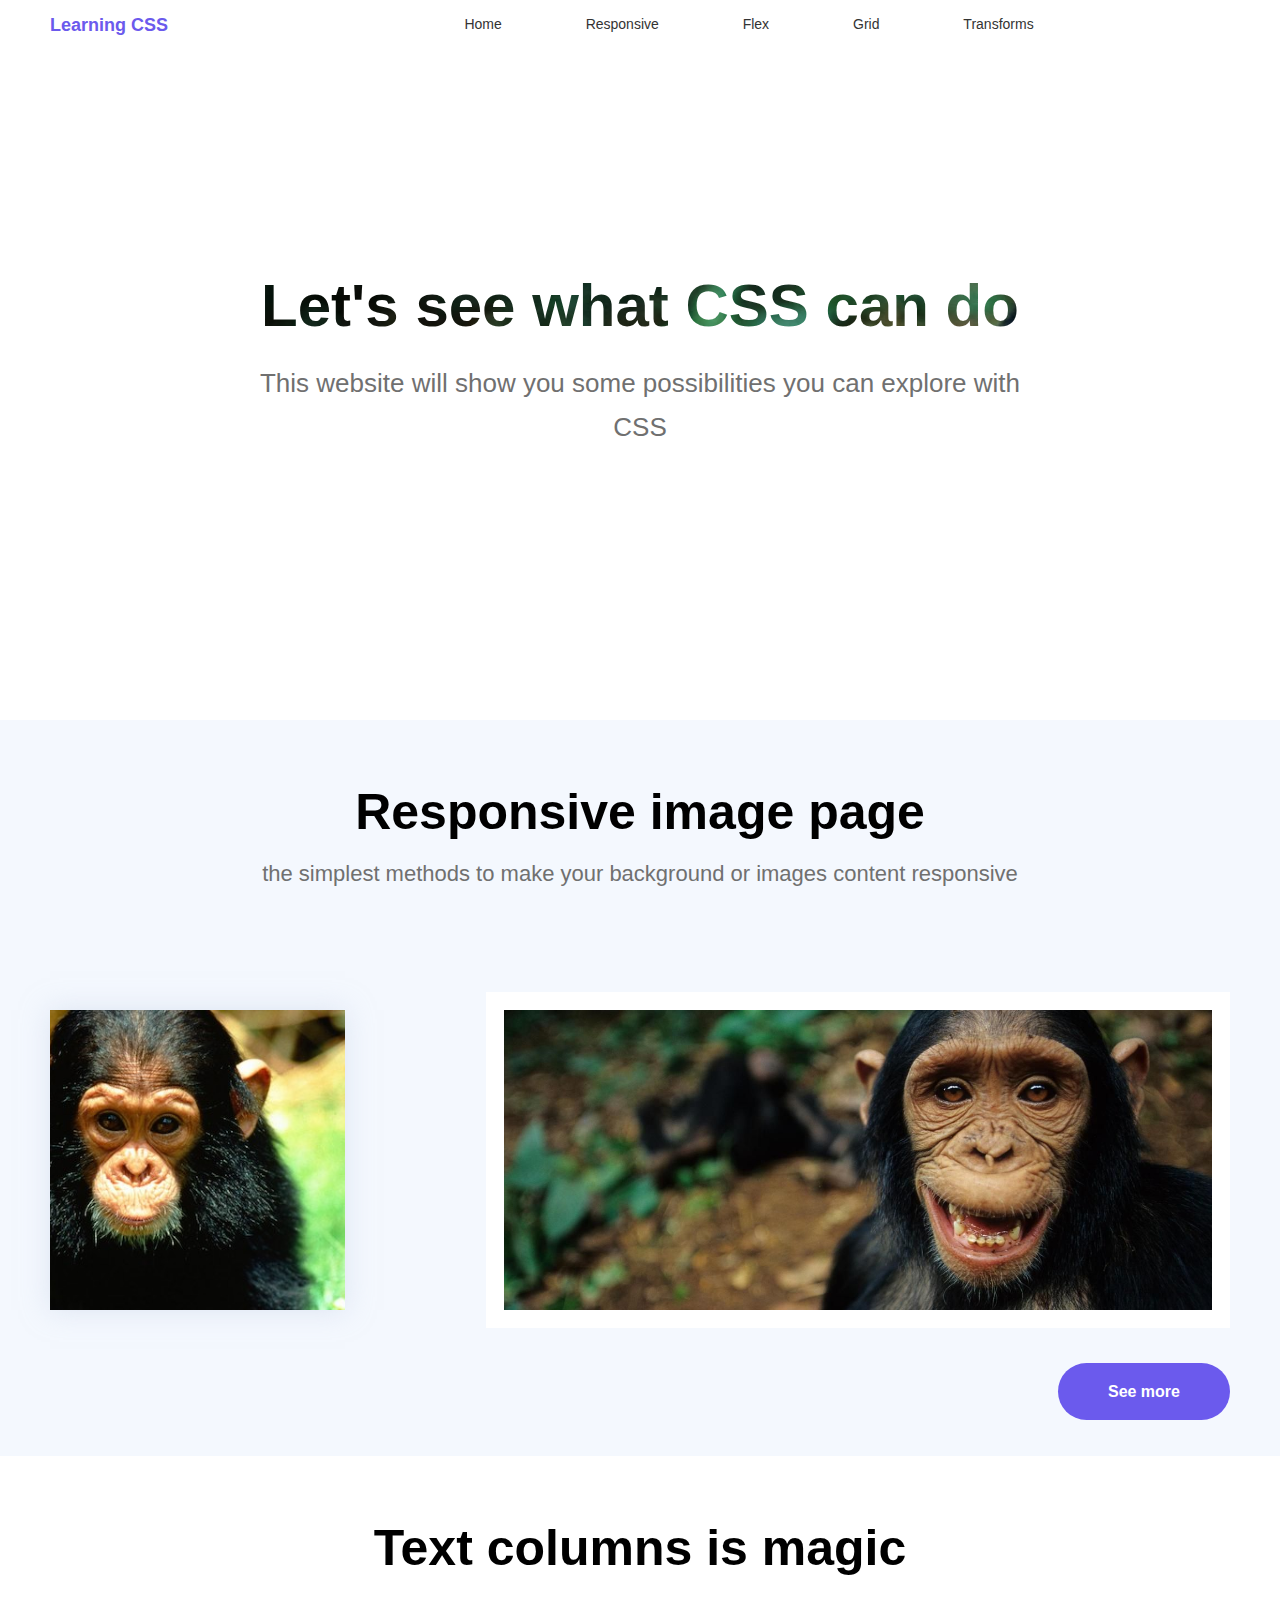
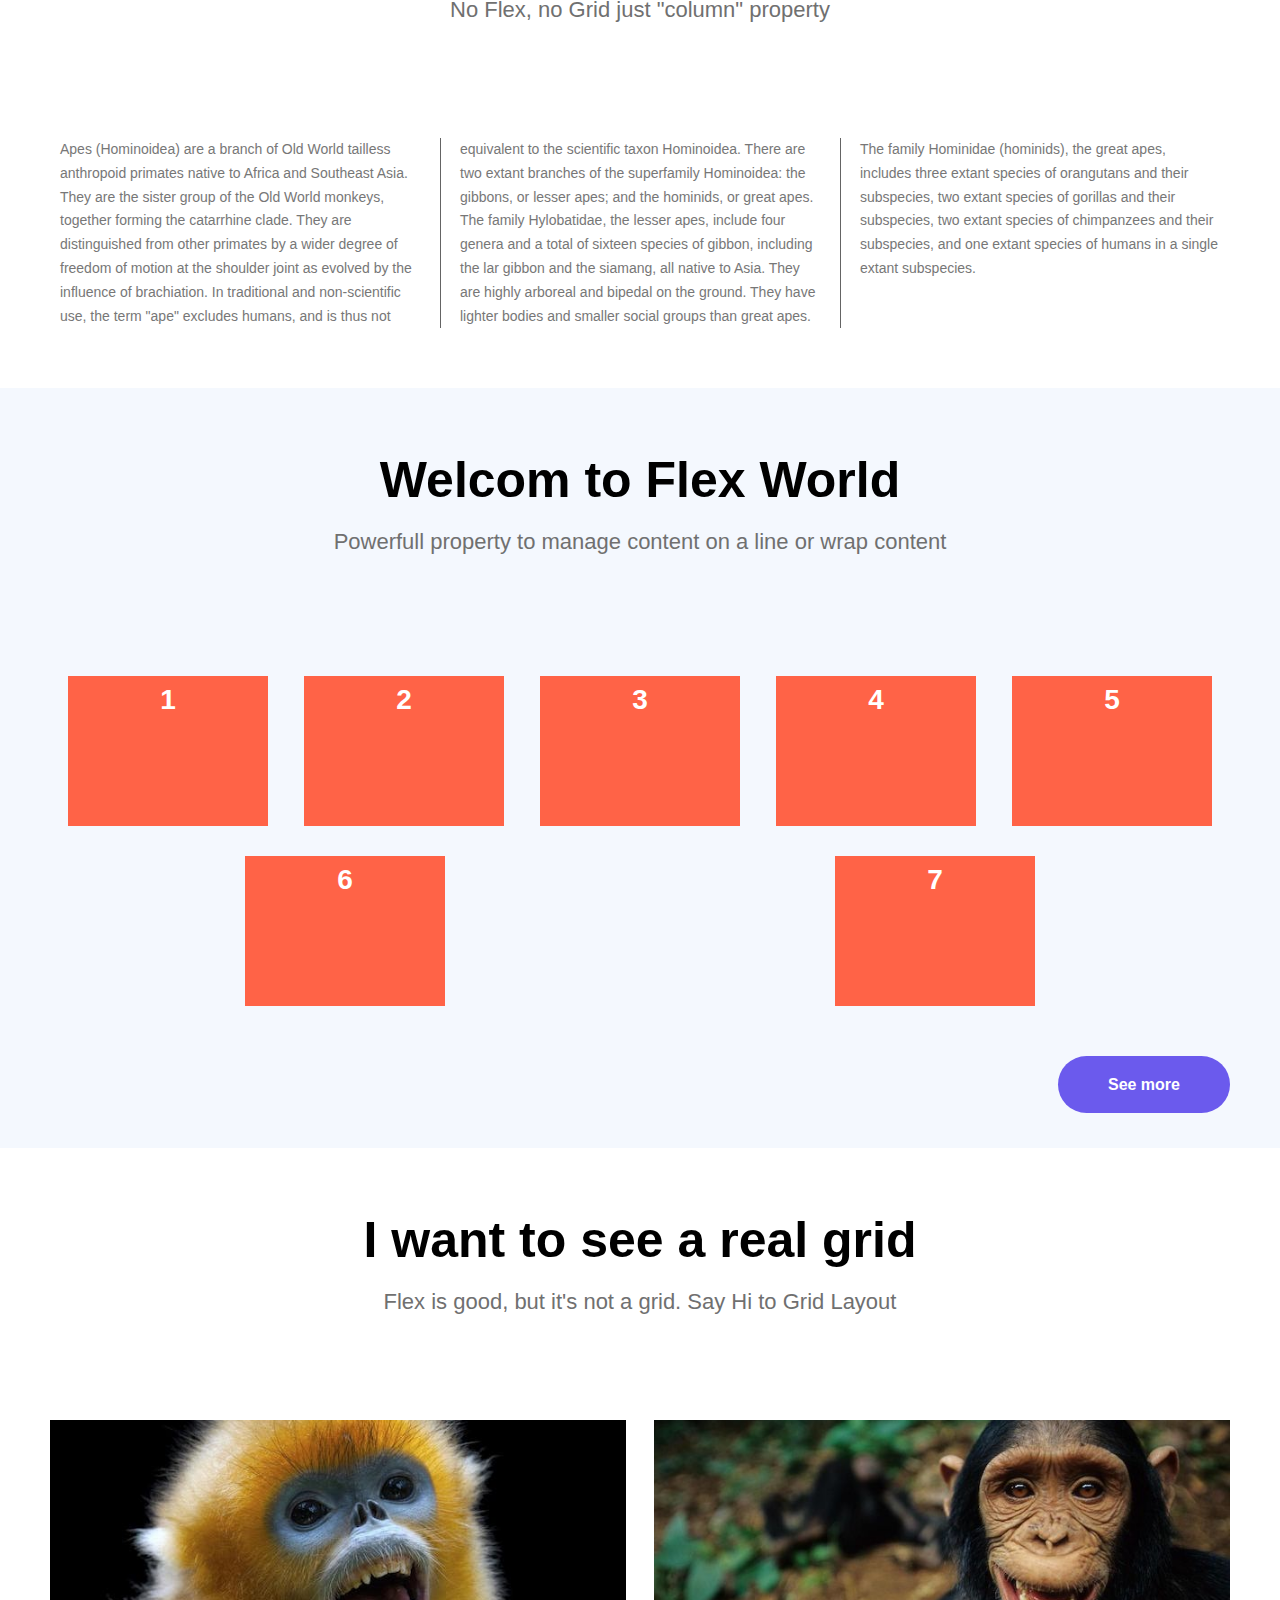
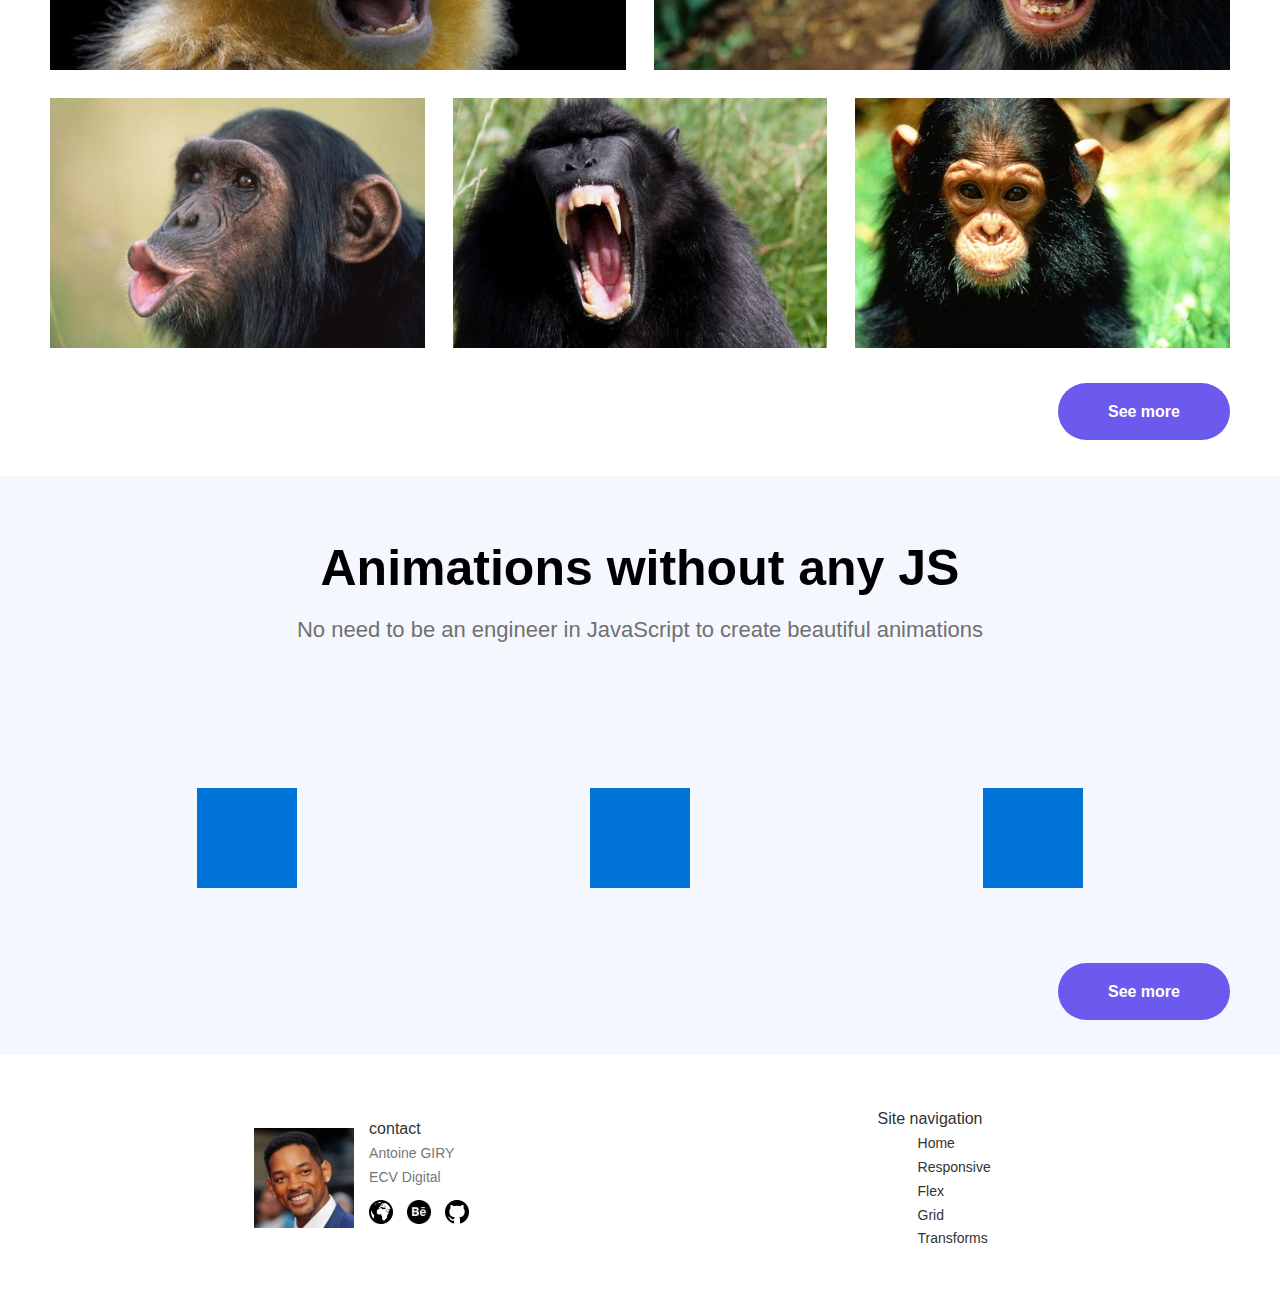
<file: index.html>
<!DOCTYPE html>
<html lang="en" dir="ltr">

<head>
  <link rel="stylesheet" href="css/base/reset.css">
  <link rel="stylesheet" href="css/base/other.css">
  <link rel="stylesheet" href="css/base/animations.css">
  <link rel="stylesheet" href="css/base/font.css">

  <link rel="stylesheet" href="css/components/button.css">

  <link rel="stylesheet" href="css/layout/layout.css">
  

  <link rel="stylesheet" href="css/base/scaffolding.css">

  <link rel="stylesheet" href="css/pages/home.css">

  <meta name="viewport" content="width=device-width, initial-scale=1">
  <meta charset="utf-8">
  <title>Learning CSS</title>
</head>

<body>
  <header>
    <nav>
      <div class="main__logo">
        <a href="index.html" title="home">Learning CSS</a>
      </div>

      <ul class="main__nav--linkstyle">
        <li><a href="index.html" title="Home">Home</a></li>
        <li><a href="pages/responsive.html" title="Responsive">Responsive</a></li>
        <li><a href="pages/flex.html" title="Flexbox">Flex</a></li>
        <li><a href="pages/grid.html" title="Grid Layout">Grid</a></li>
        <li><a href="pages/transforms.html" title="CSS Transforms">Transforms</a></li>
      </ul>
    </nav>
    <div class="main__header">
      <div class="main__title clip-background">
        <h1> Let's see what CSS can do </h1>
      </div>
      <div class="main__subtitle">
        <p>This website will show you some possibilities you can explore with CSS</p>
      </div>
    </div>
  </header>


  <!--01  Responsive  -->
  <section class="section section--blue">
    <div class="section__head">
      <div class="section__title">
        <h1> Responsive image page </h1>
      </div>

      <div class="section__subtitle">
        <p>the simplest methods to make your background or images content responsive</p>
      </div>
    </div>

    <div class="section__content">
      <div class="block__image--content">
        <img class="objectfit--cover" src="img/md/05-monkey-md.jpg" alt="image de singe">
      </div>

      <div class="block__image--bg background--center">

      </div>
    </div>
    <div class="section__footer">
      <a class="button--see-more" href="pages/responsive.html" title="Responsive images">See more</a>
    </div>
  </section>

  <!-- 02  3 colonnes de txt  -->
  <section class="section section-column-text">
    <div class="section__head">
      <div class="section__title">
        <h1 class="section__title"> Text columns is magic </h1>
      </div>
      <div class="section__subtitle">
        <p>No Flex, no Grid just "column" property</p>
      </div>
    </div>
    <div class="block__text--3cols">
      <p>Apes (Hominoidea) are a branch of Old World tailless anthropoid primates native to Africa and Southeast Asia. They are the sister group of the Old World monkeys, together forming the catarrhine clade. They are distinguished from other primates by a wider degree of freedom of motion at the shoulder joint as evolved by the influence of brachiation. In traditional and non-scientific use, the term "ape" excludes humans, and is thus not equivalent to the scientific taxon Hominoidea. There are two extant branches of the superfamily Hominoidea: the gibbons, or lesser apes; and the hominids, or great apes.

        The family Hylobatidae, the lesser apes, include four genera and a total of sixteen species of gibbon, including the lar gibbon and the siamang, all native to Asia. They are highly arboreal and bipedal on the ground. They have lighter bodies and smaller social groups than great apes.
        The family Hominidae (hominids), the great apes, includes three extant species of orangutans and their subspecies, two extant species of gorillas and their subspecies, two extant species of chimpanzees and their subspecies, and one extant species of humans in a single extant subspecies.
        </p>
    </div>
  </section>

  <!-- 03 Demo flexbox -->
  <section class="section section--blue">
    <div class="section__head">
      <div class="section__title">
        <h1> Welcom to Flex World </h1>
      </div>
      <div class="section__subtitle">
        <p>Powerfull property to manage content on a line or wrap content</p>
      </div>
    </div>
    <div class="container--flex">
      <div class="square">
        <p>1</p>
      </div>
      <div class="square">
        <p>2</p>
      </div>
      <div class="square">
        <p>3</p>
      </div>
      <div class="square">
        <p>4</p>
      </div>
      <div class="square">
        <p>5</p>
      </div>
      <div class="square">
        <p>6</p>
      </div>
      <div class="square">
        <p>7</p>
      </div>
    </div>
    <div class="section__footer">
      <a class="button--see-more" href="pages/flex.html" title="Flexbox">See more</a>
    </div>
  </section>



  <!-- 04     5 bloc de singes en Grid avec image et titre  -->
  <section class="section">
    <div class="section__head">
      <div class="section__title">
        <h1> I want to see a real grid </h1>
      </div>
      <div class="section__subtitle">
        <p>Flex is good, but it's not a grid. Say Hi to Grid Layout</p>
      </div>
    </div>
    <div class="grid-col-6">
      <div class="block__grid--gorilla card--first-row">
        <img class="objectfit--cover" src="css/images/md/01-monkey-md.jpg" alt="image de gorille">
      </div>
      <div class="block__grid--gorilla card--first-row">
        <img class="objectfit--cover" src="css/images/md/02-monkey-md.jpg" alt="image de gorille">
      </div>
      <div class="block__grid--gorilla card--last-row">
        <img class="objectfit--cover" src="css/images/md/03-monkey-md.jpg" alt="image de gorille">
      </div>
      <div class="block__grid--gorilla card--last-row">
        <img class="objectfit--cover" src="css/images/md/04-monkey-md.jpg" alt="image de gorille">
      </div>
      <div class="block__grid--gorilla card--last-row">
        <img class="objectfit--cover" src="css/images/md/05-monkey-md.jpg" alt="image de gorille">
      </div>
    </div>
    <div class="section__footer">
      <a class="button--see-more" href="pages/grid.html" title="Grid Layout">See more</a>
    </div>
  </section>


  <!-- 05 Exemple de CSS Transforms -->
  <section class="section section--blue">
    <div class="section__head">
      <div class="section__title">
        <h1> Animations without any JS </h1>
      </div>
      <div class="section__subtitle">
        <p>No need to be an engineer in JavaScript to create beautiful animations</p>
      </div>
    </div>
    <div class="square--transform container--flex">
      <div class="element square--animate">
      </div>
      <div class="element square--animate">
      </div>
      <div class="element square--animate">
      </div>
    </div>
    <div class="section__footer">
      <a class="button--see-more button--animation--swing" href="pages/transforms.html" title="css transforms">See more</a>
    </div>
  </section>


  <footer class="block__footer">
    <div class="block__footer__author">
      <div class="author__picture">
        <img class="objectfit--cover" src="img/pp.jpg" alt="photo de l'auteur">
      </div>
      <div class="autho__info">
        <h3> contact </h3>
        <p>Antoine GIRY </p>
        <p>ECV Digital</p>
        <div class="social">
          <a href="https://www.antoinegiry.fr"><img alt="Website" src="img/icn/icn-web.png"></a>
          <a href="https://www.behance.net/antoinegiry"><img alt="Behance" src="img/icn/icn-behance.png"></a>
          <a href="https://www.github.com/AntoineGiry"><img alt="Github" src="img/icn/icn-git.png"></a>
        </div>
    </div>

    </div>
    <div class="block__footer__nav">
      <h3>Site navigation</h3>
      <ul>
        <li><a href="index.html" title="Home">Home</a></li>
        <li><a href="pages/responsive.html" title="Responsive">Responsive</a></li>
        <li><a href="pages/flex.html" title="Flexbox">Flex</a></li>
        <li><a href="pages/grid.html" title="Grid Layout">Grid</a></li>
        <li><a href="pages/transforms.html" title="CSS Transforms">Transforms</a></li>
      </ul>
    </div>

  </footer>
</body>

</html>
</file>
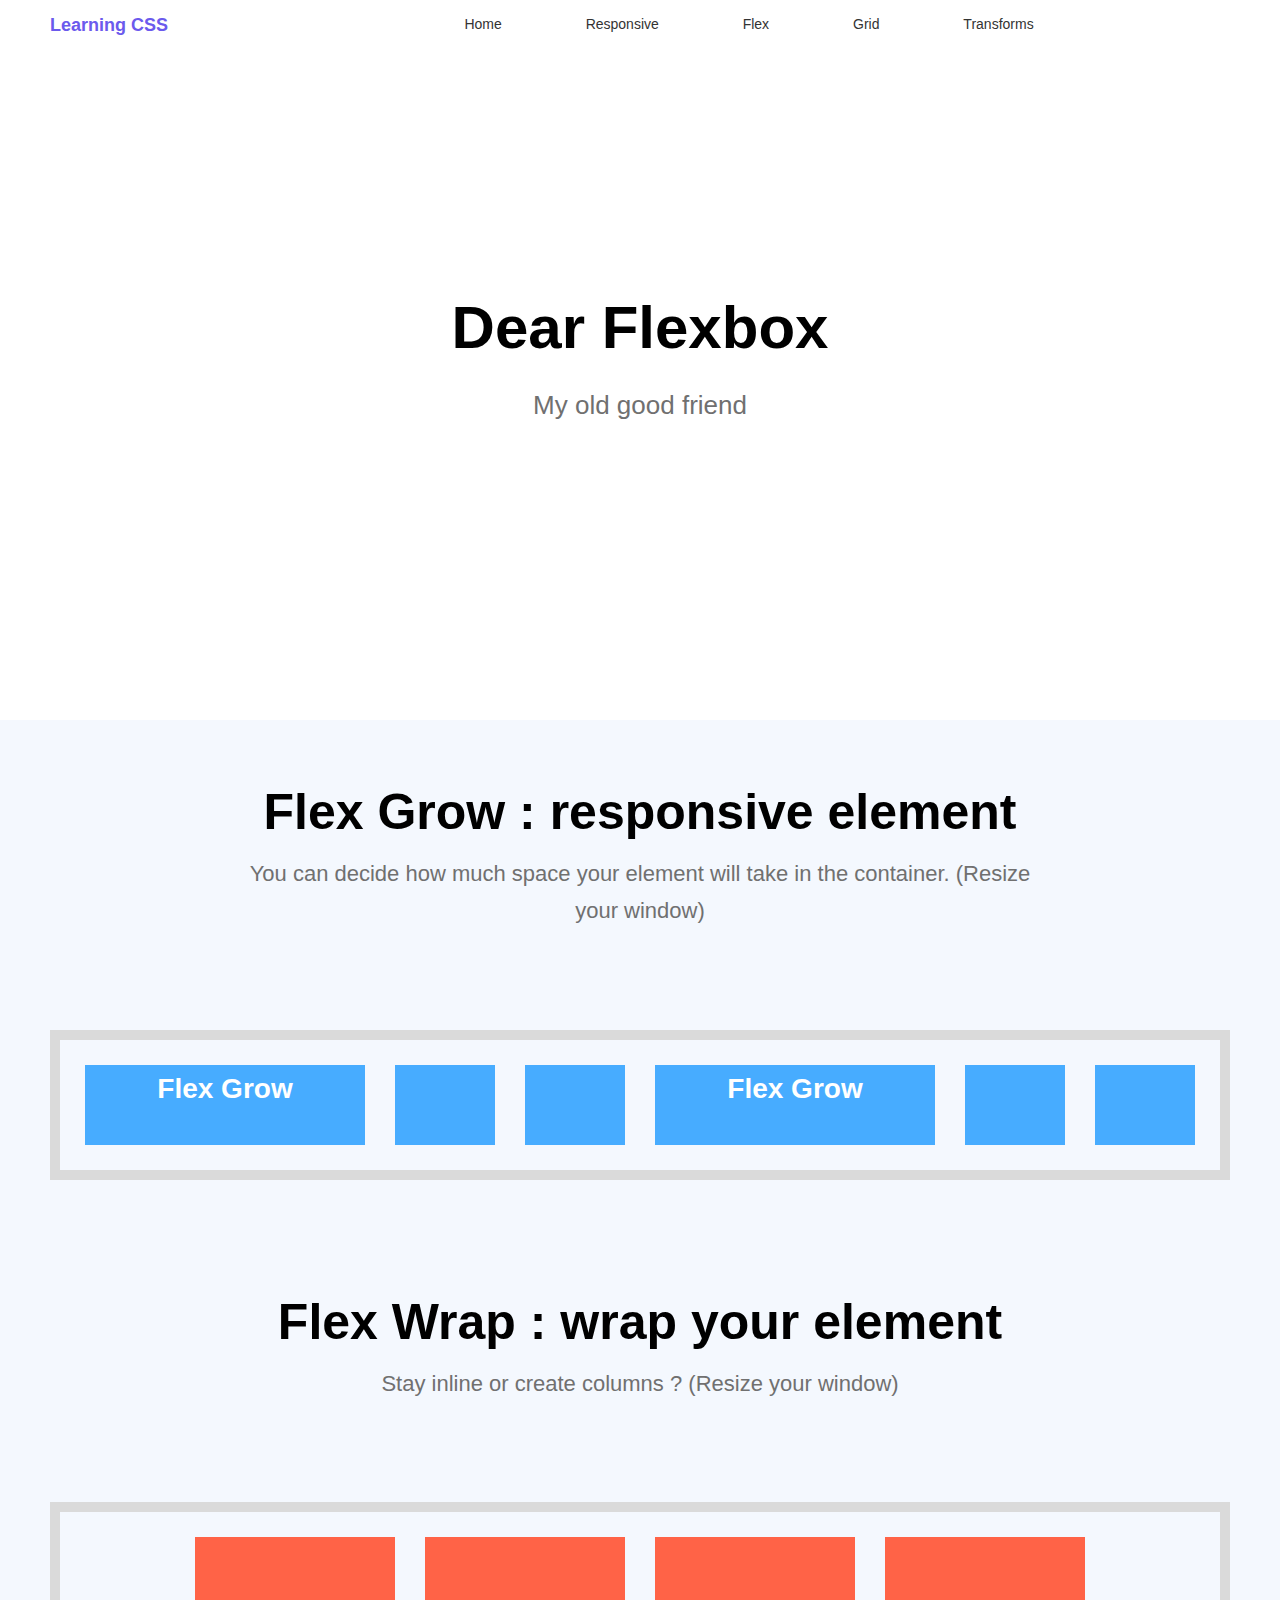
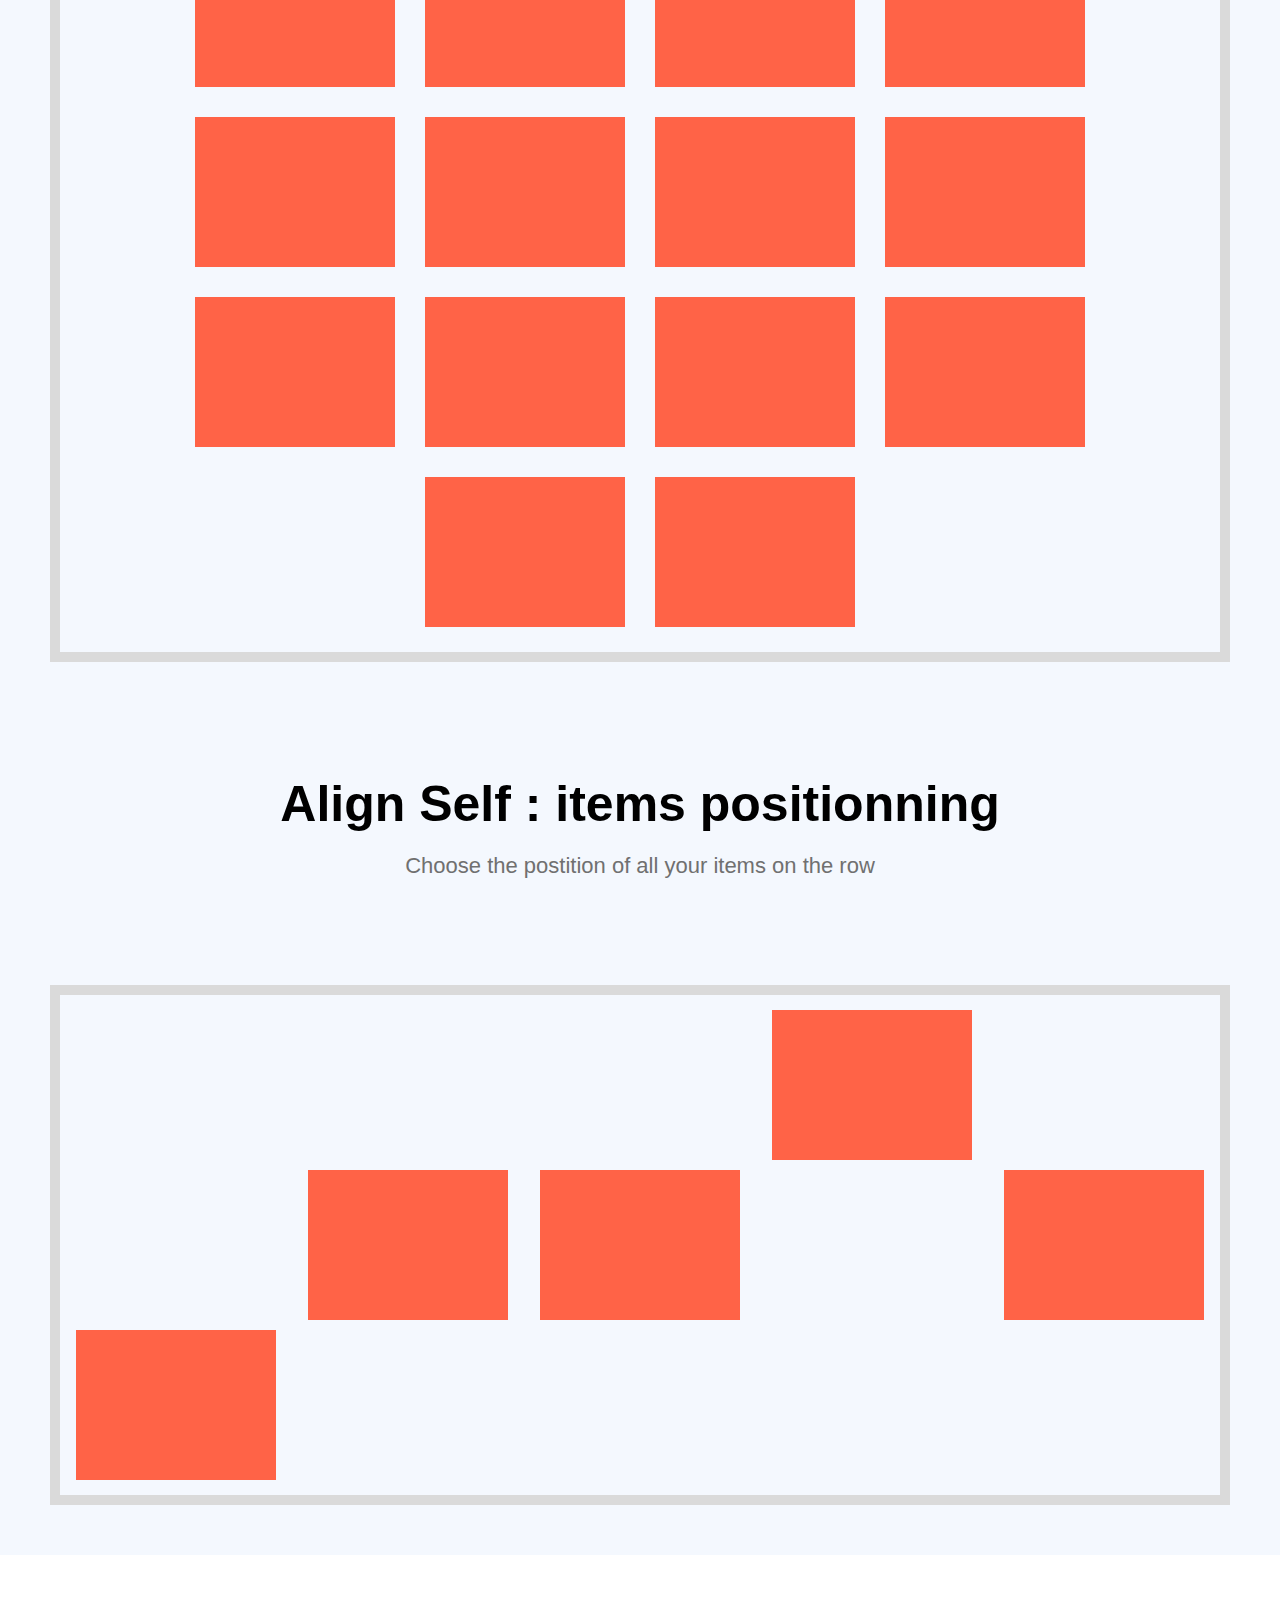
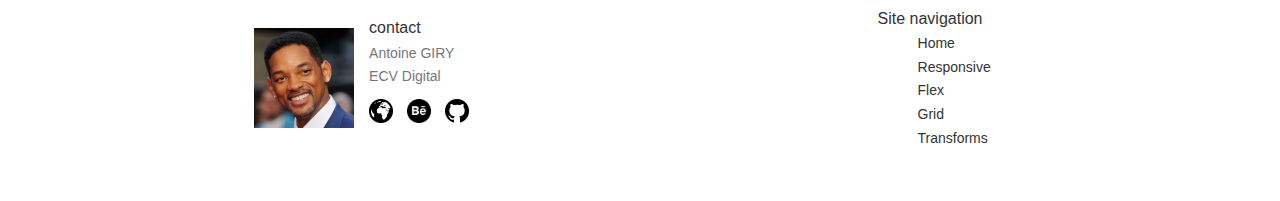
<file: pages/flex.html>
<!DOCTYPE html>
<html lang="en">

<head>
    <link rel="stylesheet" href="../css/base/reset.css">
    <link rel="stylesheet" href="../css/base/other.css">
    <link rel="stylesheet" href="../css/base/font.css">
    <link rel="stylesheet" href="../css/base/animations.css">

    <link rel="stylesheet" href="../css/layout/layout.css">

    <link rel="stylesheet" href="../css/base/scaffolding.css">

    <link rel="stylesheet" href="../css/pages/flex.css">

    <meta name="viewport" content="width=device-width, initial-scale=1">
    <meta charset="utf-8">
    <title>Learning CSS</title>
</head>

<body>
    <header>
        <nav>
            <div class="main__logo">
                <a href="../index.html" title="home">Learning CSS</a>
            </div>

            <ul class="main__nav--linkstyle">
                <li><a href="../index.html" title="Home">Home</a></li>
                <li><a href="responsive.html" title="Responsive">Responsive</a></li>
                <li><a href="flex.html" title="Flexbox">Flex</a></li>
                <li><a href="grid.html" title="Grid Layout">Grid</a></li>
                <li><a href="transforms.html" title="CSS Transforms">Transforms</a></li>
            </ul>
        </nav>
        <div class="main__header">
            <div class="main__title  title--animate">
                <h1> Dear Flexbox </h1>
            </div>
            <div class="main__subtitle">
                <p> My old good friend</p>
            </div>
        </div>
    </header>

    <section class="section section--blue">
        <div class="section__head">
            <div class="section__title">
                <h1> Flex Grow : responsive element </h1>
            </div>
            <div class="section__subtitle">
                <p>You can decide how much space your element will take in the container. (Resize your window) </p>
            </div>
        </div>
        <div class="container flex--left">
            <div class="square--small square--grow">
                <p>Flex Grow</p>
            </div>
            <div class="square--small"></div>
            <div class="square--small"></div>
            <div class="square--small square--grow"> 
                <p>Flex Grow</p>
            </div>
            <div class="square--small"></div>
            <div class="square--small"></div>
        </div>
    </section> 
    <section class="section section--blue">
        <div class="section__head">
            <div class="section__title">
                <h1> Flex Wrap :  wrap your element </h1>
            </div>
            <div class="section__subtitle">
                <p> Stay inline or create columns ? (Resize your window) </p>
            </div>
        </div>
        <div class="container flex--wrap">
            <div class="square"></div>
            <div class="square"></div>
            <div class="square"></div>
            <div class="square"></div>
            <div class="square"></div>
            <div class="square"></div>
            <div class="square"></div>
            <div class="square"></div>
            <div class="square"></div>
            <div class="square"></div>
            <div class="square"></div>
            <div class="square"></div>
            <div class="square"></div>
            <div class="square"></div>
        </div>
    </section> 

    <section class="section section--blue">
        <div class="section__head">
            <div class="section__title">
                <h1> Align Self : items positionning  </h1>
            </div>
            <div class="section__subtitle">
                <p> Choose the postition of all your items on the row</p>
            </div>
        </div>
        <div class="container container--flex height--custom">
            <div class="square square--align-bottom"></div>
            <div class="square"></div>
            <div class="square"></div>
            <div class="square square--align-top"></div>
            <div class="square"></div>
        </div>
    </section> 

    <footer class="block__footer">
        <div class="block__footer__author">
          <div class="author__picture">
            <img class="objectfit--cover" src="../img/pp.jpg" alt="photo de l'auteur">
          </div>
          <div class="autho__info">
            <h3> contact </h3>
            <p>Antoine GIRY </p>
            <p>ECV Digital</p>
            <div class="social">
              <a href="https://www.antoinegiry.fr"><img alt="Website" src="../img/icn/icn-web.png"></a>
              <a href="https://www.behance.net/antoinegiry"><img alt="Behance" src="../img/icn/icn-behance.png"></a>
              <a href="https://www.github.com/AntoineGiry"><img alt="Github" src="../img/icn/icn-git.png"></a>
            </div>
        </div>
    
        </div>
        <div class="block__footer__nav">
          <h3>Site navigation</h3>
          <ul>
            <li><a href="index.html" title="Home">Home</a></li>
            <li><a href="pages/responsive.html" title="Responsive">Responsive</a></li>
            <li><a href="pages/flex.html" title="Flexbox">Flex</a></li>
            <li><a href="pages/grid.html" title="Grid Layout">Grid</a></li>
            <li><a href="pages/transforms.html" title="CSS Transforms">Transforms</a></li>
          </ul>
        </div>
    </footer>
</body>

</html>
</file>
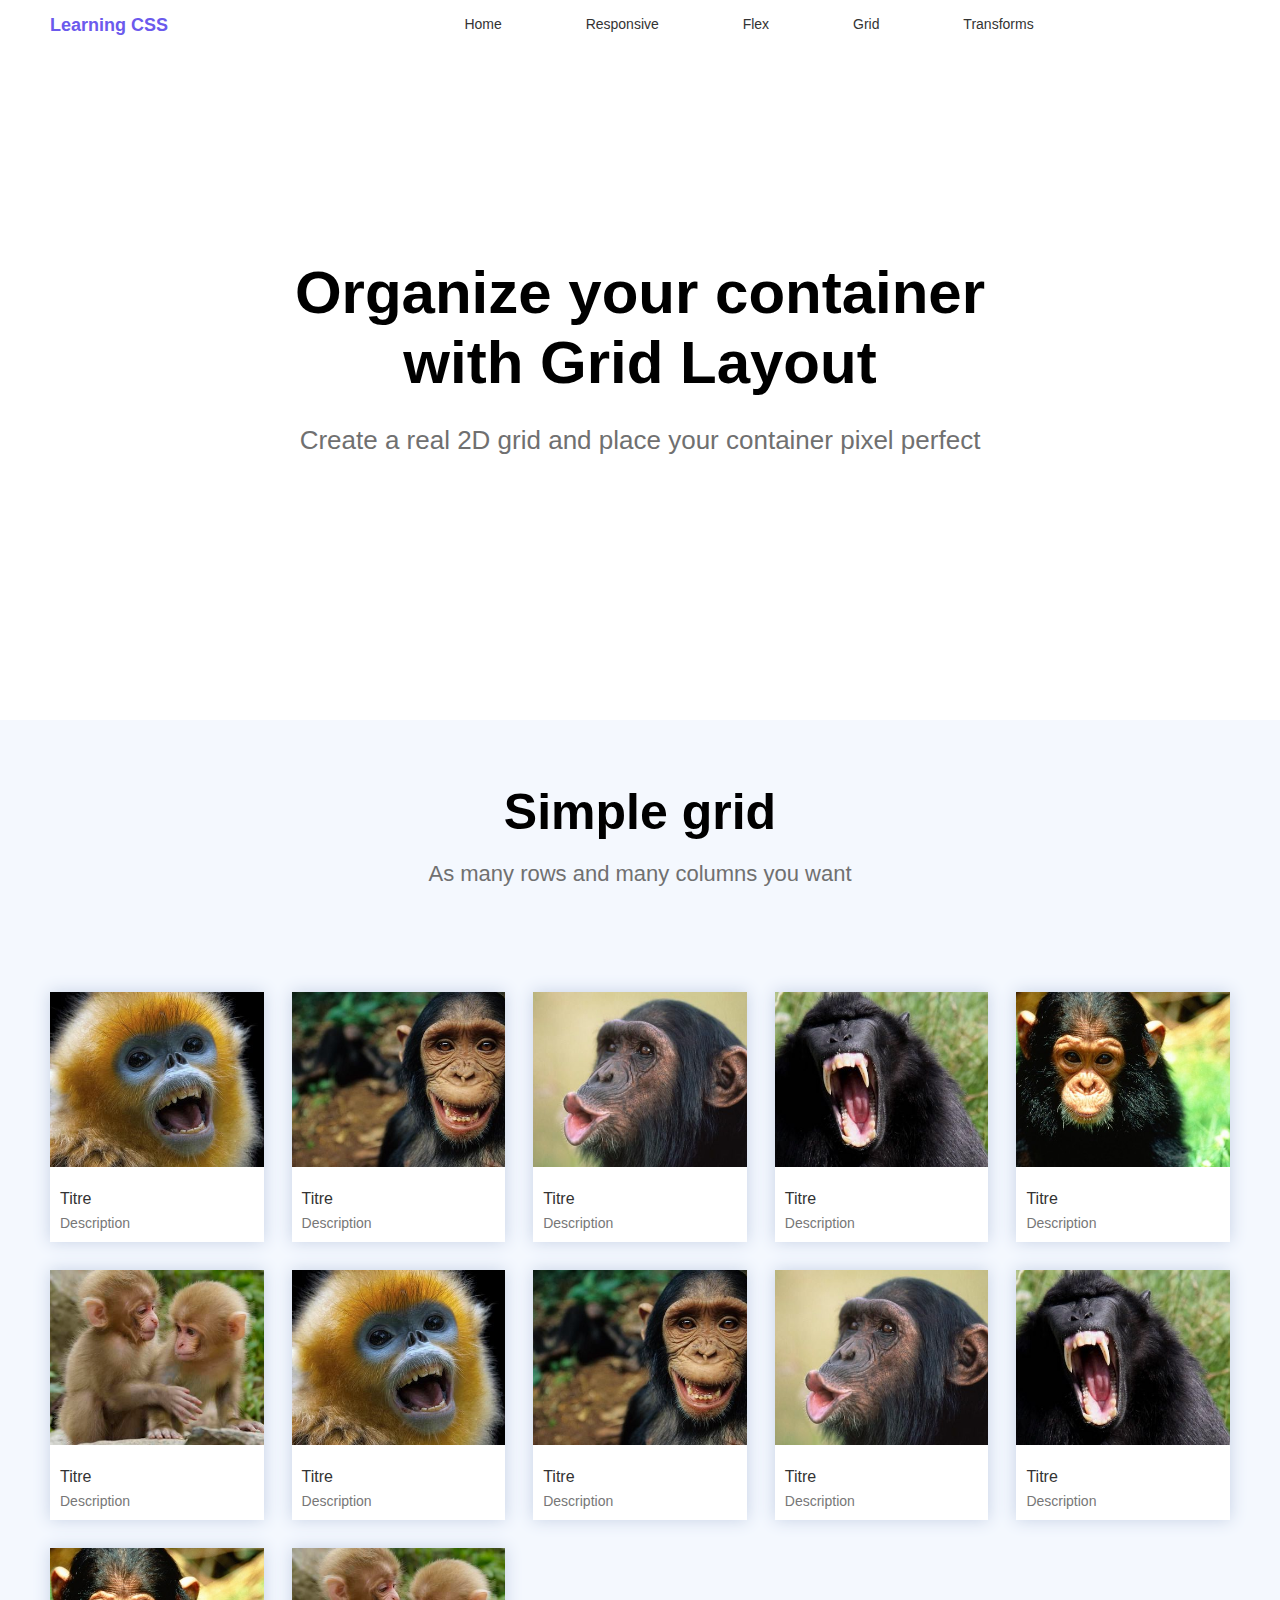
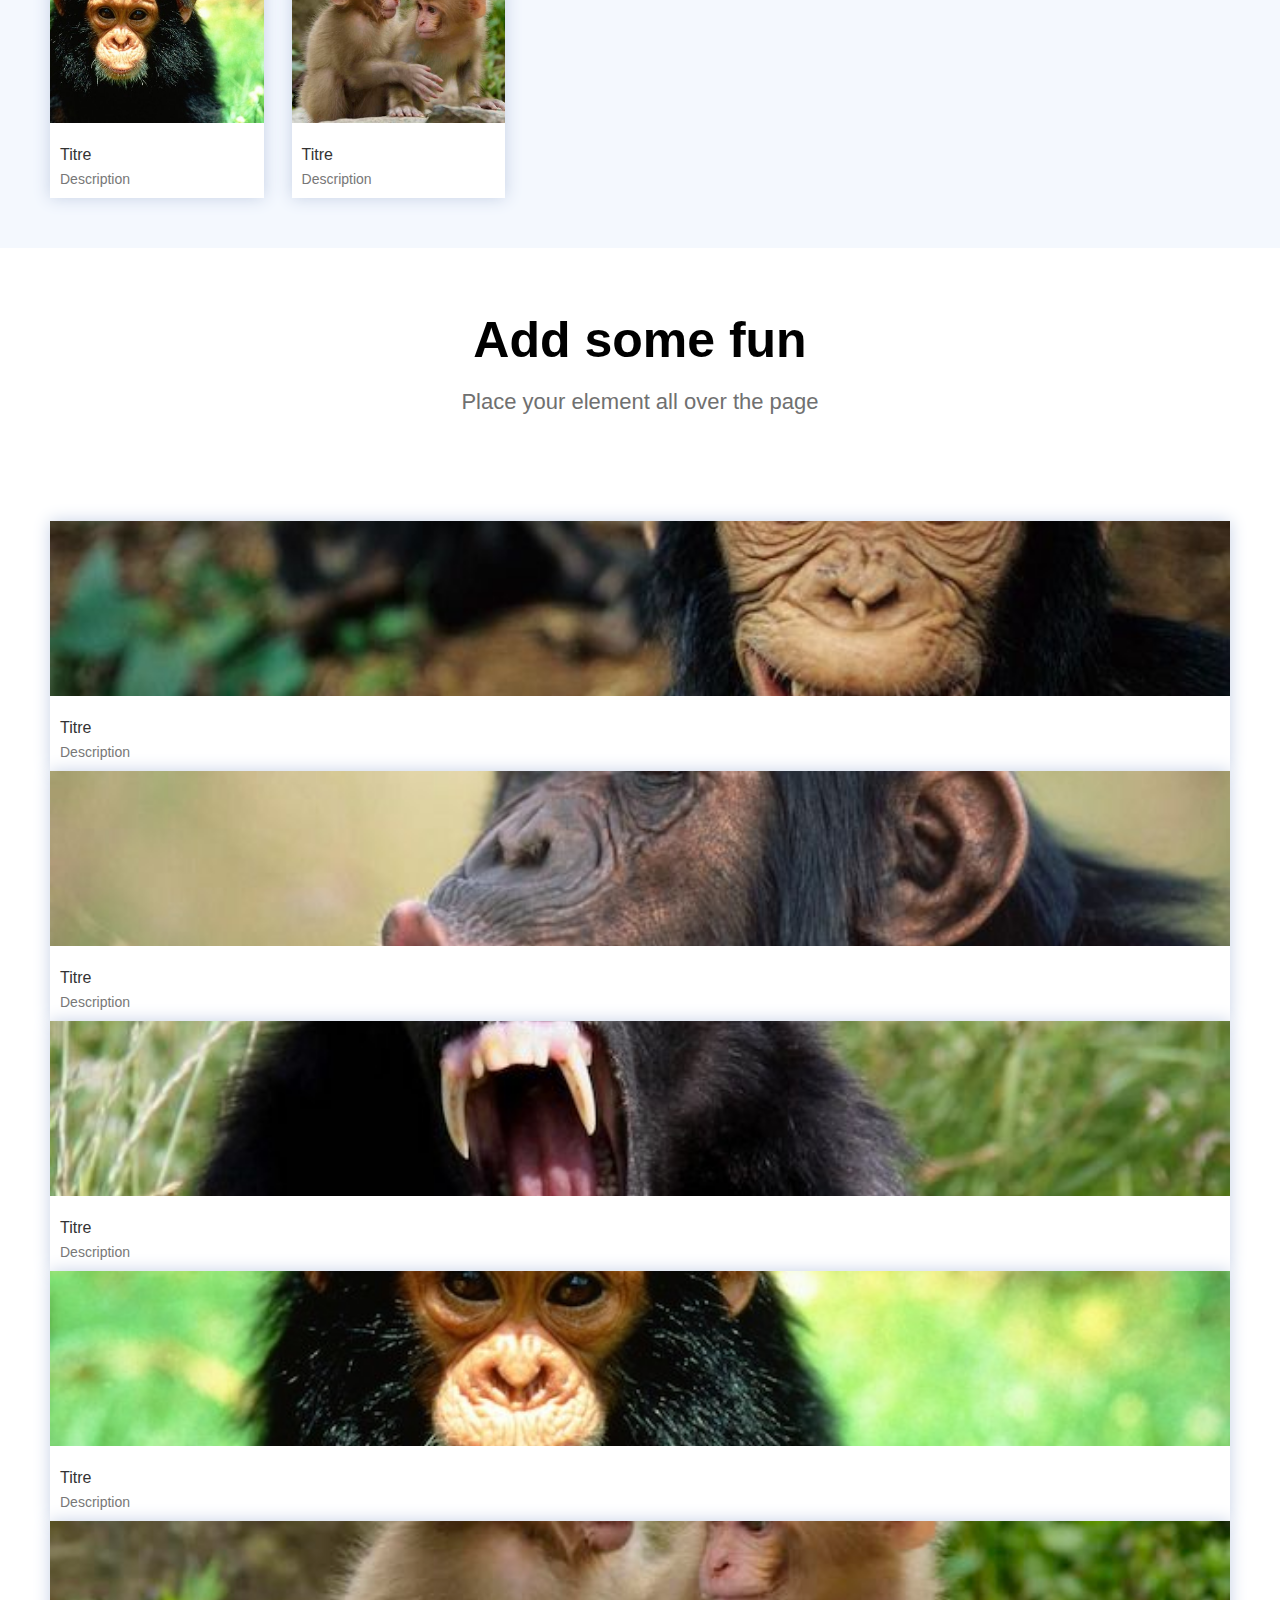
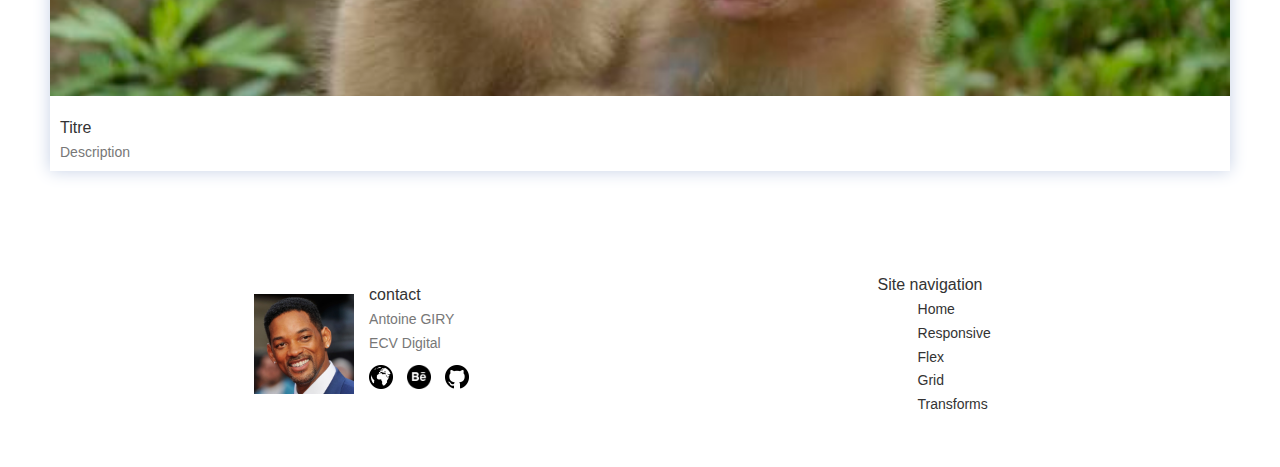
<file: pages/grid.html>
<!DOCTYPE html>
<html lang="en">

<head>
    <link rel="stylesheet" href="../css/base/reset.css">
    <link rel="stylesheet" href="../css/base/other.css">
    <link rel="stylesheet" href="../css/base/font.css">
    <link rel="stylesheet" href="../css/base/animations.css">

    <link rel="stylesheet" href="../css/layout/layout.css">

    <link rel="stylesheet" href="../css/base/scaffolding.css">

    <link rel="stylesheet" href="../css/pages/grid.css">
    
    <meta name="viewport" content="width=device-width, initial-scale=1">
    <meta charset="utf-8">
    <title>Learning CSS</title>
</head>

<body>
    <header>
        <nav>
            <div class="main__logo">
                <a href="../index.html" title="home">Learning CSS</a>
            </div>

            <ul class="main__nav--linkstyle">
                <li><a href="../index.html" title="Home">Home</a></li>
                <li><a href="responsive.html" title="Responsive">Responsive</a></li>
                <li><a href="flex.html" title="Flexbox">Flex</a></li>
                <li><a href="grid.html" title="Grid Layout">Grid</a></li>
                <li><a href="transforms.html" title="CSS Transforms">Transforms</a></li>
            </ul>
        </nav>
        <div class="main__header">
            <div class="main__title title--animate">
                <h1> Organize your container with Grid Layout </h1>
            </div>
            <div class="main__subtitle">
                <p>Create a real 2D grid and place your container pixel perfect</p>
            </div>
        </div>
    </header>
    <section class="section section--blue">
        <div class="section__head">
            <div class="section__title">
                <h1> Simple grid </h1>
            </div>
            <div class="section__subtitle">
                <p>As many rows and many columns you want</p>
            </div>
        </div>
        <div class="grid-col-auto">
            <div class="card-gorilla">
                <img class="objectfit--cover" src="../css/images/md/01-monkey-md.jpg" alt="image de gorille">
                <div class="card-gorilla__text">
                    <h3>Titre</h3>
                    <p>Description</p>
                </div>
            </div>
            <div class="card-gorilla">
                <img class="objectfit--cover" src="../css/images/md/02-monkey-md.jpg" alt="image de gorille">
                <div class="card-gorilla__text">
                    <h3>Titre</h3>
                    <p>Description</p>
                </div>
            </div>
            <div class="card-gorilla">
                <img class="objectfit--cover" src="../css/images/md/03-monkey-md.jpg" alt="image de gorille">
                <div class="card-gorilla__text">
                    <h3>Titre</h3>
                    <p>Description</p>
                </div>
            </div>
            <div class="card-gorilla">
                <img class="objectfit--cover" src="../css/images/md/04-monkey-md.jpg" alt="image de gorille">
                <div class="card-gorilla__text">
                    <h3>Titre</h3>
                    <p>Description</p>
                </div>
            </div>
            <div class="card-gorilla">
                <img class="objectfit--cover" src="../css/images/md/05-monkey-md.jpg" alt="image de gorille">
                <div class="card-gorilla__text">
                    <h3>Titre</h3>
                    <p>Description</p>
                </div>
            </div>
            <div class="card-gorilla">
                <img class="objectfit--cover" src="../css/images/md/07-monkey-md.jpg" alt="image de gorille">
                <div class="card-gorilla__text">
                    <h3>Titre</h3>
                    <p>Description</p>
                </div>
            </div>
            <div class="card-gorilla">
                <img class="objectfit--cover" src="../css/images/md/01-monkey-md.jpg" alt="image de gorille">
                <div class="card-gorilla__text">
                    <h3>Titre</h3>
                    <p>Description</p>
                </div>
            </div>
            <div class="card-gorilla">
                <img class="objectfit--cover" src="../css/images/md/02-monkey-md.jpg" alt="image de gorille">
                <div class="card-gorilla__text">
                    <h3>Titre</h3>
                    <p>Description</p>
                </div>
            </div>
            <div class="card-gorilla">
                <img class="objectfit--cover" src="../css/images/md/03-monkey-md.jpg" alt="image de gorille">
                <div class="card-gorilla__text">
                    <h3>Titre</h3>
                    <p>Description</p>
                </div>
            </div>
            <div class="card-gorilla">
                <img class="objectfit--cover" src="../css/images/md/04-monkey-md.jpg" alt="image de gorille">
                <div class="card-gorilla__text">
                    <h3>Titre</h3>
                    <p>Description</p>
                </div>
            </div>
            <div class="card-gorilla">
                <img class="objectfit--cover" src="../css/images/md/05-monkey-md.jpg" alt="image de gorille">
                <div class="card-gorilla__text">
                    <h3>Titre</h3>
                    <p>Description</p>
                </div>
            </div>
            <div class="card-gorilla">
                <img class="objectfit--cover" src="../css/images/md/07-monkey-md.jpg" alt="image de gorille">
                <div class="card-gorilla__text">
                    <h3>Titre</h3>
                    <p>Description</p>
                </div>
            </div>
        </div>
    </section>

    <section class="section">
        <div class="section__head">
            <div class="section__title">
                <h1> Add some fun </h1>
            </div>
            <div class="section__subtitle">
                <p>Place your element all over the page</p>
            </div>
        </div>
        <div class="grid-col-5">
            <div class="card-gorilla col1 row1">
                <img class="objectfit--cover" src="../css/images/md/02-monkey-md.jpg" alt="image de gorille">
                <div class="card-gorilla__text">
                    <h3>Titre</h3>
                    <p>Description</p>
                </div>
            </div>
            <div class="card-gorilla col2 row2">
                <img class="objectfit--cover" src="../css/images/md/03-monkey-md.jpg" alt="image de gorille">
                <div class="card-gorilla__text">
                    <h3>Titre</h3>
                    <p>Description</p>
                </div>
            </div>
            <div class="card-gorilla col3 row3">
                <img class="objectfit--cover" src="../css/images/md/04-monkey-md.jpg" alt="image de gorille">
                <div class="card-gorilla__text">
                    <h3>Titre</h3>
                    <p>Description</p>
                </div>
            </div>
            <div class="card-gorilla col4 row2">
                <img class="objectfit--cover" src="../css/images/md/05-monkey-md.jpg" alt="image de gorille">
                <div class="card-gorilla__text">
                    <h3>Titre</h3>
                    <p>Description</p>
                </div>
            </div>
            <div class="card-gorilla col5 row1">
                <img class="objectfit--cover" src="../css/images/md/07-monkey-md.jpg" alt="image de gorille">
                <div class="card-gorilla__text">
                    <h3>Titre</h3>
                    <p>Description</p>
                </div>
            </div>
        </div>
    </section>

    <footer class="block__footer">
        <div class="block__footer__author">
          <div class="author__picture">
            <img class="objectfit--cover" src="../img/pp.jpg" alt="photo de l'auteur">
          </div>
          <div class="autho__info">
            <h3> contact </h3>
            <p>Antoine GIRY </p>
            <p>ECV Digital</p>
            <div class="social">
              <a href="https://www.antoinegiry.fr"><img alt="Website" src="../img/icn/icn-web.png"></a>
              <a href="https://www.behance.net/antoinegiry"><img alt="Behance" src="../img/icn/icn-behance.png"></a>
              <a href="https://www.github.com/AntoineGiry"><img alt="Github" src="../img/icn/icn-git.png"></a>
            </div>
        </div>
    
        </div>
        <div class="block__footer__nav">
          <h3>Site navigation</h3>
          <ul>
            <li><a href="index.html" title="Home">Home</a></li>
            <li><a href="pages/responsive.html" title="Responsive">Responsive</a></li>
            <li><a href="pages/flex.html" title="Flexbox">Flex</a></li>
            <li><a href="pages/grid.html" title="Grid Layout">Grid</a></li>
            <li><a href="pages/transforms.html" title="CSS Transforms">Transforms</a></li>
          </ul>
        </div>
    </footer>
</body>

</html>
</file>
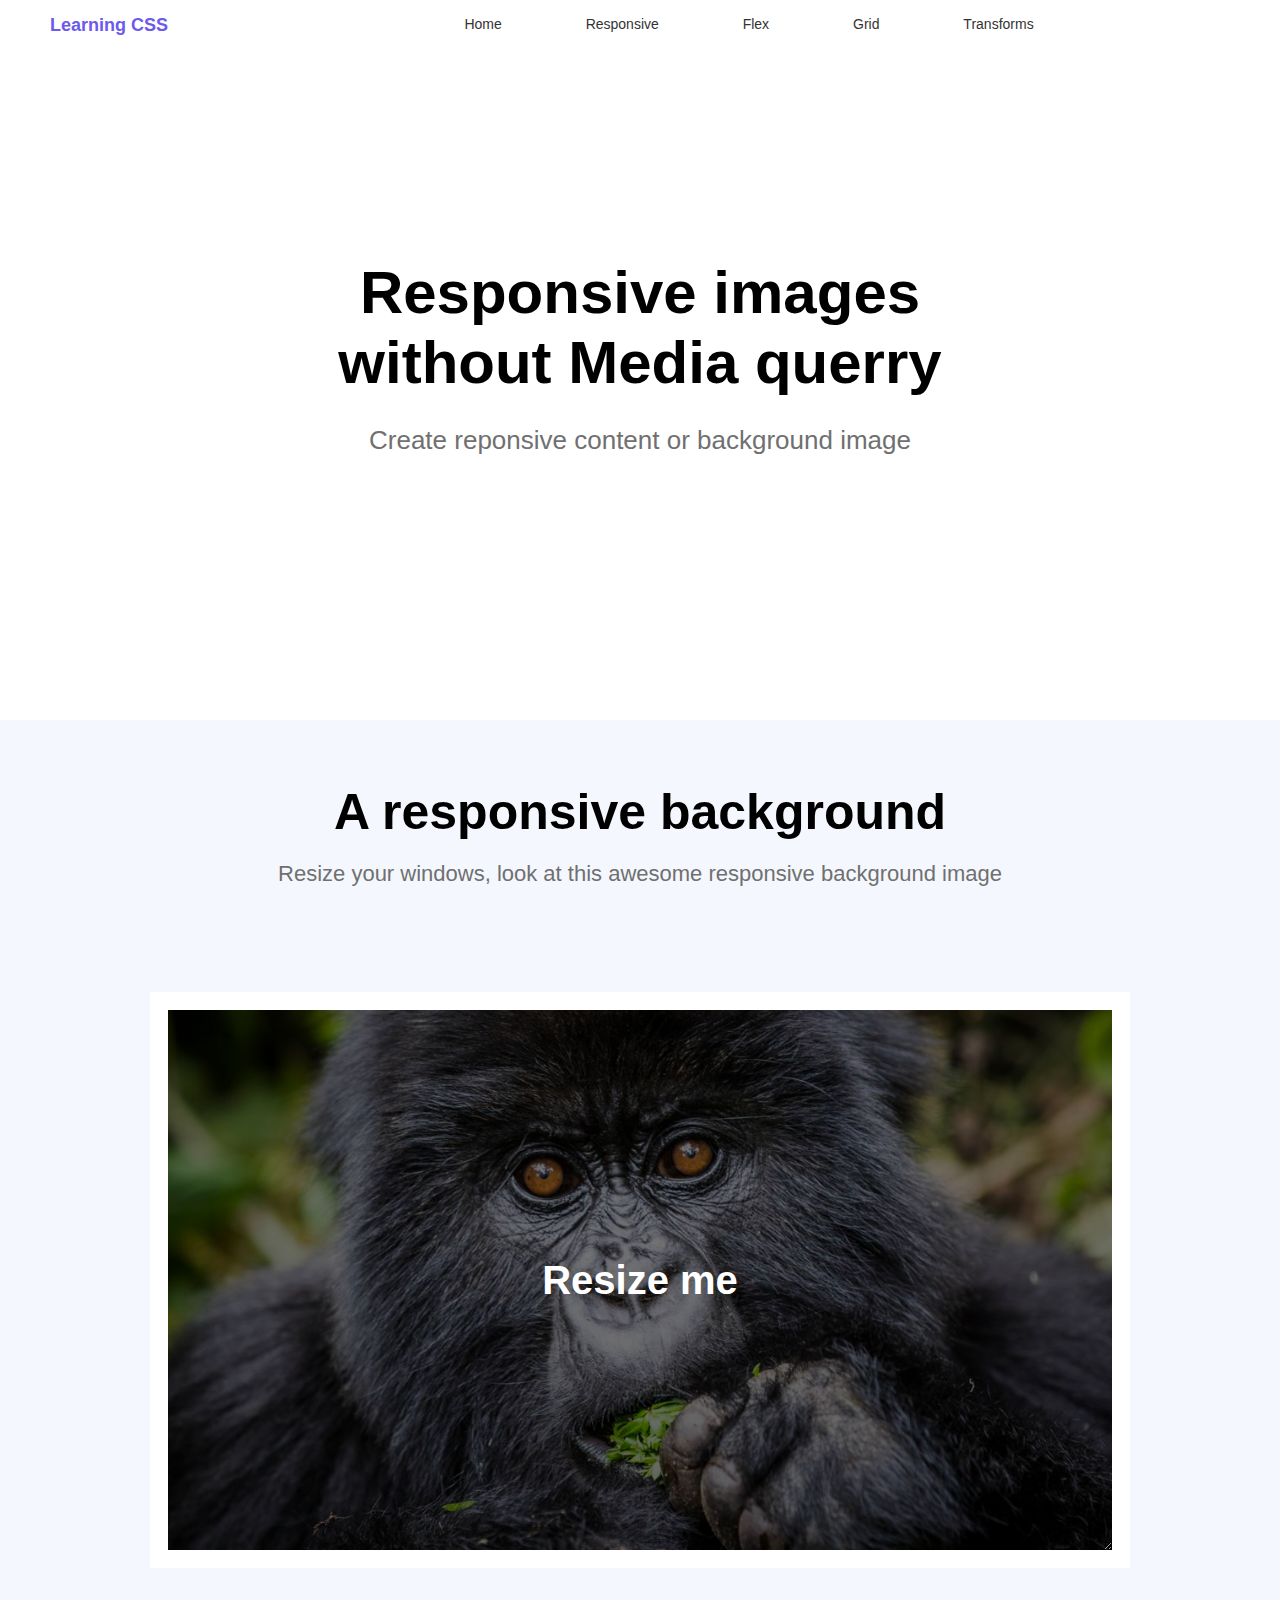
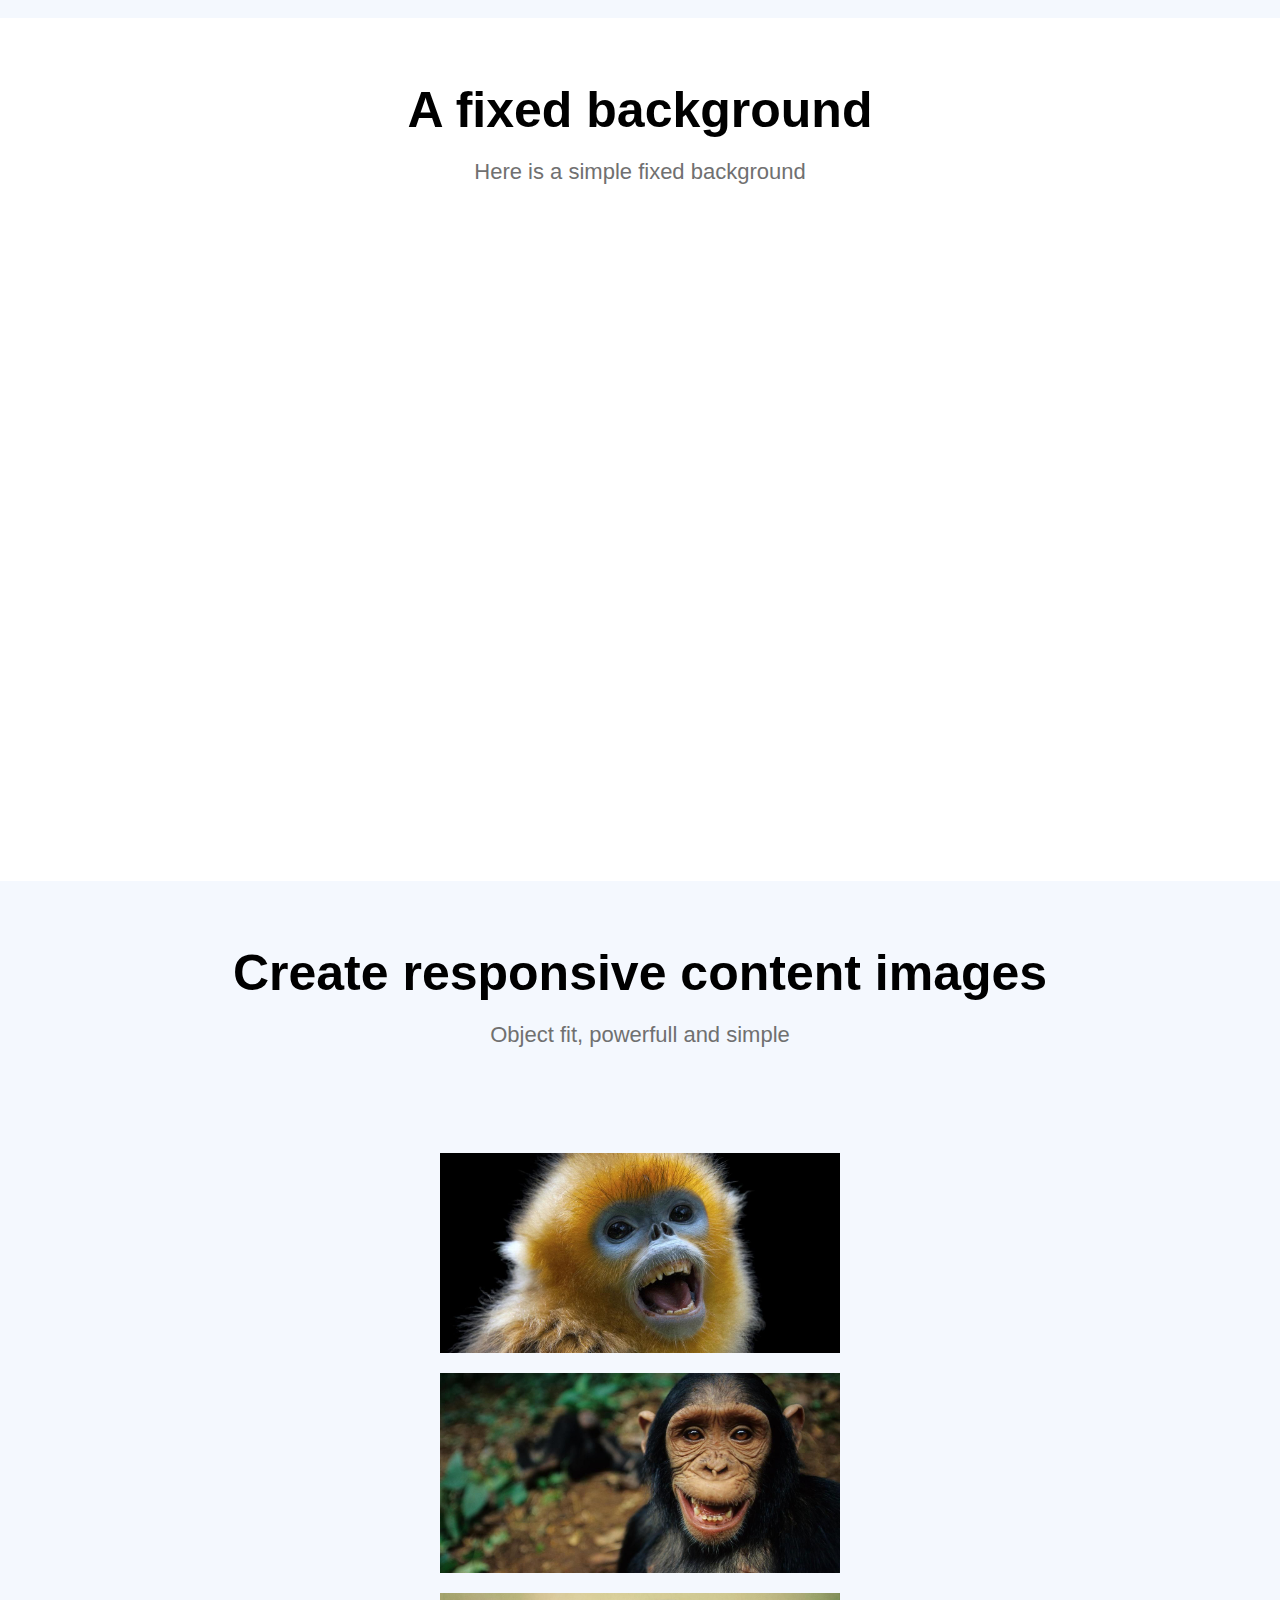
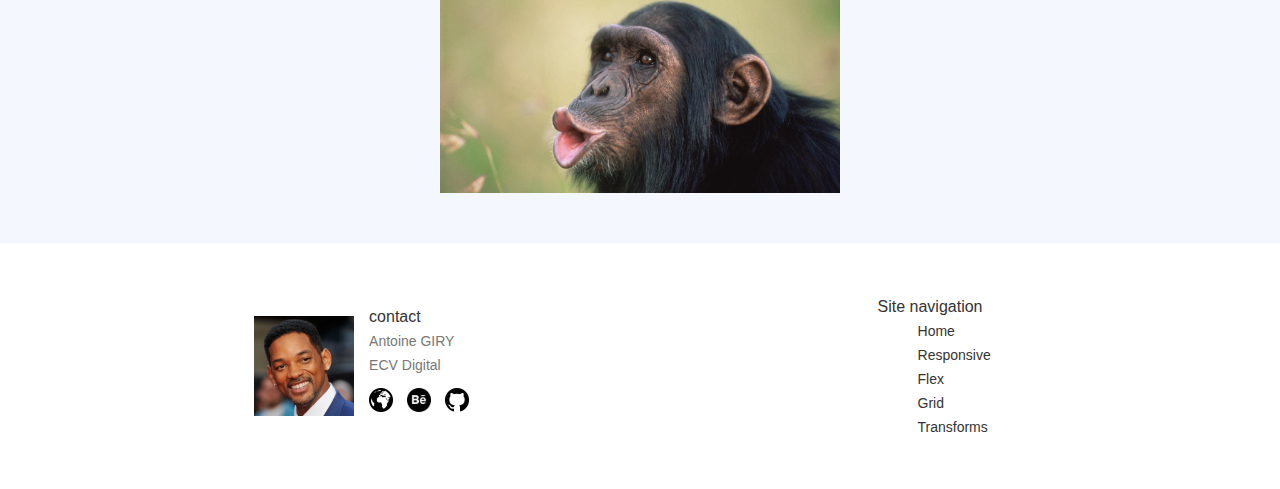
<file: pages/responsive.html>
<!DOCTYPE html>
<html lang="en">

<head>
    <link rel="stylesheet" href="../css/base/reset.css">
    <link rel="stylesheet" href="../css/base/other.css">
    <link rel="stylesheet" href="../css/base/font.css">
    <link rel="stylesheet" href="../css/base/animations.css">

    <link rel="stylesheet" href="../css/layout/layout.css">

    <link rel="stylesheet" href="../css/base/scaffolding.css">

    <link rel="stylesheet" href="../css/pages/responsive.css">

    <meta name="viewport" content="width=device-width, initial-scale=1">
    <meta charset="utf-8">
    <title>Learning CSS</title>
</head>

<body>
    <header>
        <nav>
            <div class="main__logo">
                <a href="../index.html" title="home">Learning CSS</a>
            </div>

            <ul class="main__nav--linkstyle">
                <li><a href="../index.html" title="Home">Home</a></li>
                <li><a href="responsive.html" title="Responsive">Responsive</a></li>
                <li><a href="flex.html" title="Flexbox">Flex</a></li>
                <li><a href="grid.html" title="Grid Layout">Grid</a></li>
                <li><a href="transforms.html" title="CSS Transforms">Transforms</a></li>
            </ul>
        </nav>
        <div class="main__header">
            <div class="main__title title--animate">
                <h1> Responsive images without Media querry </h1>
            </div>
            <div class="main__subtitle">
                <p>Create reponsive content or background image</p>
            </div>
        </div>
    </header>


    <!-- RESPONSIVE LARGE IMAGE BACKGROUND -->
    <section class="section section--blue container--flex">
        <div class="section__head flex-basis">
            <div class="section__title">
                <h1> A responsive background </h1>
            </div>
            <div class="section__subtitle">
                <p>Resize your windows, look at this awesome responsive background image </p>
            </div>
        </div>
        <div class="image--large background--center container--flex">
            <div class="background__text--center">
                <p>Resize me </p>
            </div>
        </div>
    </section>

    <!-- FIXED IMAGE BACKGROUND -->
    <section class="section container--flex">
        <div class="section__head">
            <div class="section__title">
                <h1> A fixed background </h1>
            </div>
            <div class="section__subtitle">
                <p>Here is a simple fixed background</p>
            </div>
        </div>
        <div class="background--fixed flex-basis background--center">
        </div>
    </section>


    <!-- STRIP IMAGE RESPONSIVE -->
    <section class="section section--blue container--flex">
        <div class="section__head">
            <div class="section__title">
                <h1> Create responsive content images </h1>
            </div>
            <div class="section__subtitle">
                <p> Object fit, powerfull and simple</p>
            </div>
        </div>
        <div class="strip">
            <img class="strip__image objectfit--cover" src="../css/images/large/01-monkey-lg.jpg" alt="image de gorille">
            <img class="strip__image objectfit--cover" src="../css/images/large/02-monkey-lg.jpg" alt="image de gorille">
            <img class="strip__image objectfit--cover" src="../css/images/large/03-monkey-lg.jpg" alt="image de gorille">
        </div>
    </section>


    <footer class="block__footer">
        <div class="block__footer__author">
          <div class="author__picture">
            <img class="objectfit--cover" src="../img/pp.jpg" alt="photo de l'auteur">
          </div>
          <div class="autho__info">
            <h3> contact </h3>
            <p>Antoine GIRY </p>
            <p>ECV Digital</p>
            <div class="social">
              <a href="https://www.antoinegiry.fr"><img alt="Website" src="../img/icn/icn-web.png"></a>
              <a href="https://www.behance.net/antoinegiry"><img alt="Behance" src="../img/icn/icn-behance.png"></a>
              <a href="https://www.github.com/AntoineGiry"><img alt="Github" src="../img/icn/icn-git.png"></a>
            </div>
        </div>
    
        </div>
        <div class="block__footer__nav">
          <h3>Site navigation</h3>
          <ul>
            <li><a href="index.html" title="Home">Home</a></li>
            <li><a href="pages/responsive.html" title="Responsive">Responsive</a></li>
            <li><a href="pages/flex.html" title="Flexbox">Flex</a></li>
            <li><a href="pages/grid.html" title="Grid Layout">Grid</a></li>
            <li><a href="pages/transforms.html" title="CSS Transforms">Transforms</a></li>
          </ul>
        </div>
    </footer>
</body>

</html>
</file>
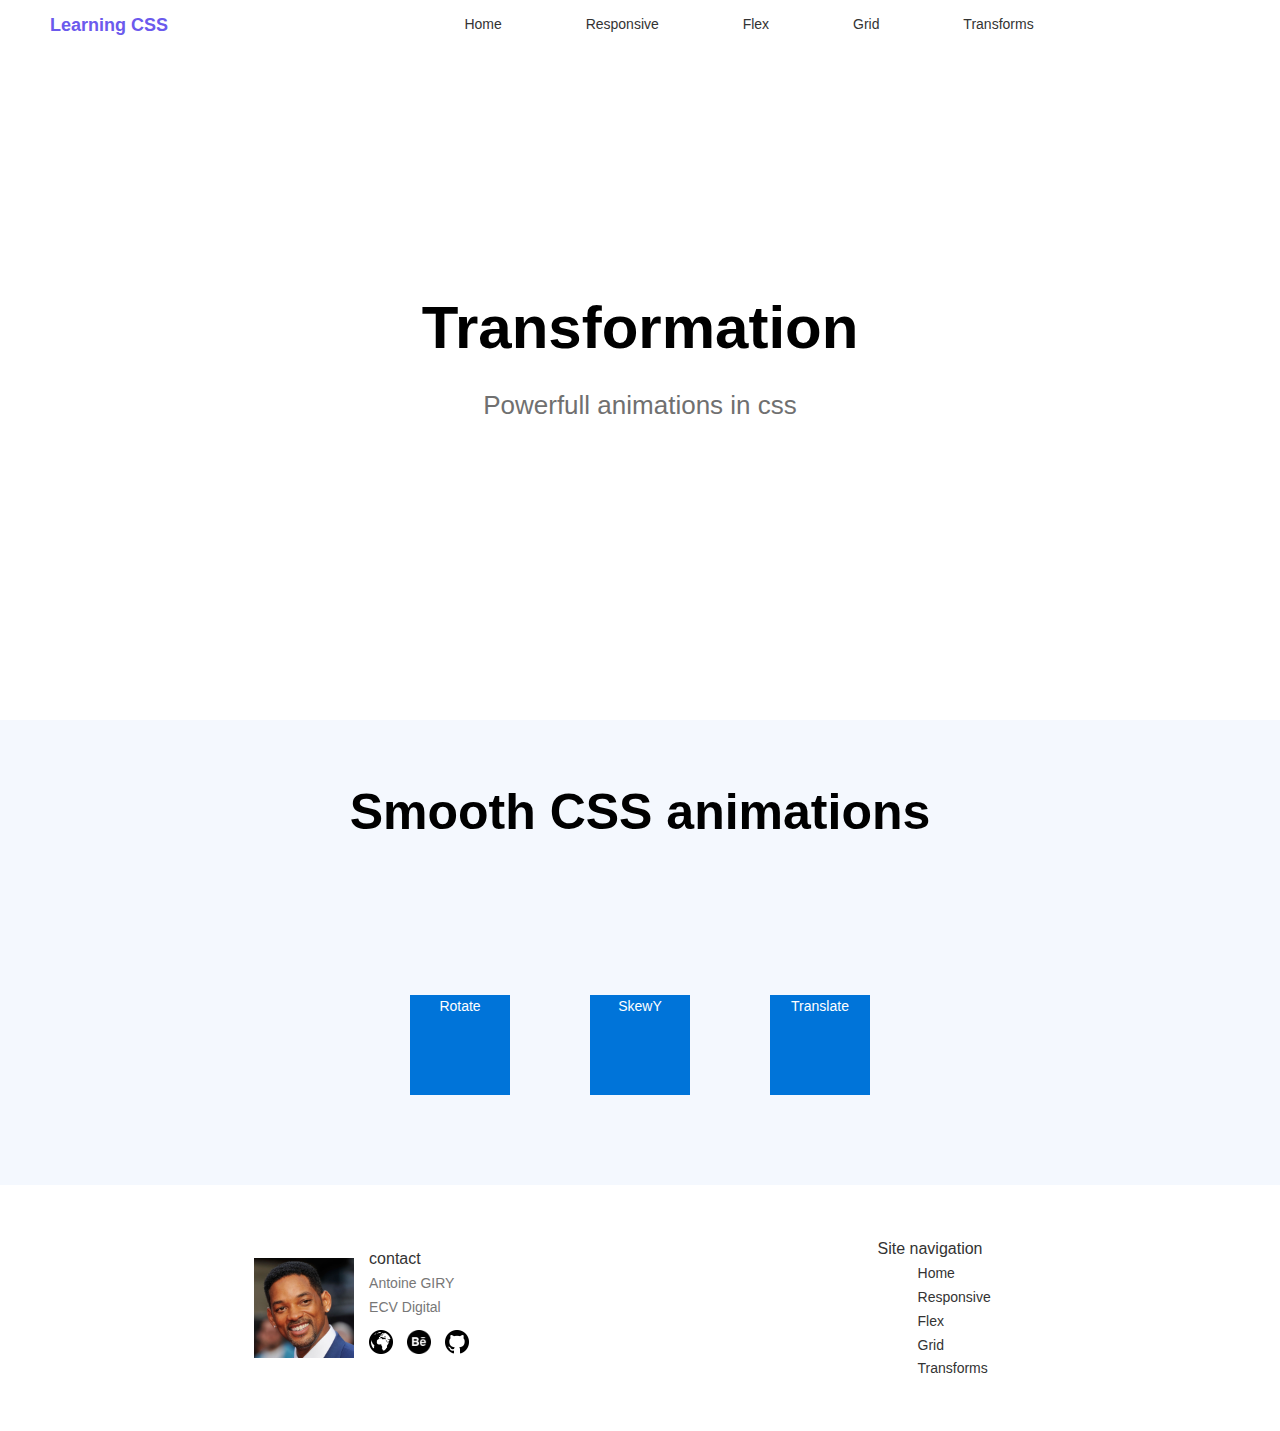
<file: pages/transforms.html>
<!DOCTYPE html>
<html lang="en">

<head>
    <link rel="stylesheet" href="../css/base/reset.css">
    <link rel="stylesheet" href="../css/base/other.css">
    <link rel="stylesheet" href="../css/base/font.css">
    <link rel="stylesheet" href="../css/base/animations.css">

    <link rel="stylesheet" href="../css/layout/layout.css">

    <link rel="stylesheet" href="../css/base/scaffolding.css">

    <link rel="stylesheet" href="../css/pages/transforms.css">

    <meta name="viewport" content="width=device-width, initial-scale=1">
    <meta charset="utf-8">
    <title>Learning CSS</title>
</head>

<body>
    <header>
        <nav>
            <div class="main__logo">
                <a href="../index.html" title="home">Learning CSS</a>
            </div>

            <ul class="main__nav--linkstyle">
                <li><a href="../index.html" title="Home">Home</a></li>
                <li><a href="responsive.html" title="Responsive">Responsive</a></li>
                <li><a href="flex.html" title="Flexbox">Flex</a></li>
                <li><a href="grid.html" title="Grid Layout">Grid</a></li>
                <li><a href="transforms.html" title="CSS Transforms">Transforms</a></li>
            </ul>
        </nav>
        <div class="main__header">
            <div class="main__title title--animate">
                <h1> Transformation </h1>
            </div>
            <div class="main__subtitle">
                <p> Powerfull animations in css</p>
            </div>
        </div>
    </header>

    <section class="section section--blue container--flex">
        <div class="section__head">
            <div class="section__title">
                <h1> Smooth CSS animations </h1>
            </div>
            <div class="section__subtitle">
                <p> </p>
            </div>
            <div class="element--transform container--flex">
                <div class="element element--rotate">
                    <p>Rotate</p>
                </div>
                <div class="element element--skewy ">
                    <p>SkewY</p>
                </div>
                <div class="element element--translate ">
                    <p>Translate</p>
                </div>
            </div>
        </div>
    </section>

            <!-- <div class="section-subtitle-content">
                <p>A simple inline grid</p>
            </div>
        </div>
        <div class="grid-gorilla grid-col-6">
            <div class="card-gorilla">
                <img class="objectfit-cover" src="../css/images/md/01-monkey-md.jpg" alt="image de gorille">
                <div class="card-text-content">
                    <h3>Titre</h3>
                    <p>Description</p>
                </div>
            </div>
            <div class="card-gorilla">
                <img class="objectfit-cover" src="../css/images/md/02-monkey-md.jpg" alt="image de gorille">
                <div class="card-text-content">
                    <h3>Titre</h3>
                    <p>Description</p>
                </div>
            </div>
            <div class="card-gorilla">
                <img class="objectfit-cover" src="../css/images/md/03-monkey-md.jpg" alt="image de gorille">
                <div class="card-text-content">
                    <h3>Titre</h3>
                    <p>Description</p>
                </div>
            </div>
            <div class="card-gorilla">
                <img class="objectfit-cover" src="../css/images/md/04-monkey-md.jpg" alt="image de gorille">
                <div class="card-text-content">
                    <h3>Titre</h3>
                    <p>Description</p>
                </div>
            </div>
            <div class="card-gorilla">
                <img class="objectfit-cover" src="../css/images/md/05-monkey-md.jpg" alt="image de gorille">
                <div class="card-text-content">
                    <h3>Titre</h3>
                    <p>Description</p>
                </div>
            </div>
            <div class="card-gorilla">
                <img class="objectfit-cover" src="../css/images/md/07-monkey-md.jpg" alt="image de gorille">
                <div class="card-text-content">
                    <h3>Titre</h3>
                    <p>Description</p>
                </div>
            </div>
        </div>
    </section>

    <section class="section section-blue-background">
        <div class="section-head-content">
            <div class="section-title-content">
                <h1> Inline grid </h1>
            </div>
            <div class="section-subtitle-content">
                <p>A simple inline grid</p>
            </div>
        </div>
        <div class="grid-gorilla aaa grid-col-5">
            <div class="card-gorilla col1 row1">
                <img class="objectfit-cover" src="../css/images/md/02-monkey-md.jpg" alt="image de gorille">
                <div class="card-text-content">
                    <h3>Titre</h3>
                    <p>Description</p>
                </div>
            </div>
            <div class="card-gorilla col2 row2">
                <img class="objectfit-cover" src="../css/images/md/03-monkey-md.jpg" alt="image de gorille">
                <div class="card-text-content">
                    <h3>Titre</h3>
                    <p>Description</p>
                </div>
            </div>
            <div class="card-gorilla col3 row3">
                <img class="objectfit-cover" src="../css/images/md/04-monkey-md.jpg" alt="image de gorille">
                <div class="card-text-content">
                    <h3>Titre</h3>
                    <p>Description</p>
                </div>
            </div>
            <div class="card-gorilla col4 row2">
                <img class="objectfit-cover" src="../css/images/md/05-monkey-md.jpg" alt="image de gorille">
                <div class="card-text-content">
                    <h3>Titre</h3>
                    <p>Description</p>
                </div>
            </div>
            <div class="card-gorilla col5 row1">
                <img class="objectfit-cover" src="../css/images/md/07-monkey-md.jpg" alt="image de gorille">
                <div class="card-text-content">
                    <h3>Titre</h3>
                    <p>Description</p>
                </div>
            </div>
        </div> -->

    <footer class="block__footer">
        <div class="block__footer__author">
          <div class="author__picture">
            <img class="objectfit--cover" src="../img/pp.jpg" alt="photo de l'auteur">
          </div>
          <div class="autho__info">
            <h3> contact </h3>
            <p>Antoine GIRY </p>
            <p>ECV Digital</p>
            <div class="social">
              <a href="https://www.antoinegiry.fr"><img alt="Website" src="../img/icn/icn-web.png"></a>
              <a href="https://www.behance.net/antoinegiry"><img alt="Behance" src="../img/icn/icn-behance.png"></a>
              <a href="https://www.github.com/AntoineGiry"><img alt="Github" src="../img/icn/icn-git.png"></a>
            </div>
        </div>
        </div>
        <div class="block__footer__nav">
          <h3>Site navigation</h3>
          <ul>
            <li><a href="index.html" title="Home">Home</a></li>
            <li><a href="pages/responsive.html" title="Responsive">Responsive</a></li>
            <li><a href="pages/flex.html" title="Flexbox">Flex</a></li>
            <li><a href="pages/grid.html" title="Grid Layout">Grid</a></li>
            <li><a href="pages/transforms.html" title="CSS Transforms">Transforms</a></li>
          </ul>
        </div>
    </footer>
</body>

</html>
</file>
<file: css/base/other.css>
html{
	font-size: 62.5%;
}
body{
	font-family: "lato", sans-serif;
	/*font-size: 16px; */
	line-height: 1.7;
	color: #777;
	background-color: white;
	box-sizing: border-box;
}
</file>
<file: css/base/animations.css>
@keyframes colorchange {
    0% {
        color: #000;
    }
    100% {
        color : #6B5AED;
    }
}

@keyframes skew {
    0% {
      transform: skewX(20deg);
    }
    100% {
      transform: skewX(-20deg);
    }
}
  
@keyframes swing
{
    15%
    {
        transform: translateX(5px);
    }
    30%
    {
        transform: translateX(-5px);
    }
    50%
    {
        transform: translateX(3px);
    }
    65%
    {
        transform: translateX(-3px);
    }
    80%
    {
        transform: translateX(2px);
    }
    100%
    {
        transform: translateX(0);
    }
}

@keyframes rotate {
    0% {
        transform: rotate(0deg);
    }  
    100% {
        transform: rotate(20deg);
    }
}
@keyframes skewy {
    0% {
        transform: skewY(0deg);
    }  
    100% {
        transform: skewY(20deg)
    }
}


@keyframes translate {
    0% {
        transform: translate(0, 0);
    }
    100% {
        transform: translate(20px, 20px);
    }
}
</file>
<file: css/base/font.css>
html{
  font-size: 62.5%;
}

body {
  font-size: 1.4rem;
  font-family: Helvetica;
}

h3{
  color : #333;
  font-size: 1.6rem;
}
.main__nav--linkstyle li a{
  font-size: 1.4rem;
}
.main__logo{
  font-size: 1.8rem;
  font-weight: 600;
}
.main__logo a:link, .main__logo a:visited{
  color: #6B5AED;
}
.main__title{
  font-size: 6rem;
  font-weight: bolder;
  color: #000;
  line-height: 7rem;
  margin-bottom: 2rem;
}

.main__subtitle{
  text-align: center;
  font-size: 2.6rem;
  color: #707070;
  margin: 0 auto;
}
.section__title{
  font-size: 5rem;
  font-weight: bolder;
  color: #000;  
}
.section__subtitle{
  font-size: 2.2rem;
  color: #707070;
  margin: 0 auto;
  padding-bottom: 10rem;
}
.background__text--center{
  font-size: 4rem;
  font-weight: bolder;
  color: #ffffff;
  overflow: hidden;
}
</file>
<file: css/components/button.css>
/*********************/
/*  BOUTON SEE MORE */
.button--see-more{
    background-color: #6B5AED;
    text-decoration: none;
    border-radius: 100rem;
    padding: 2rem 5rem 2rem 5rem;
    font-size: 1.6rem;
    color: white;
    font-weight: 600;
    border: none;
    transition: all .2s ease-in;
}
.button--see-more:hover{
    background-color: rgb(142, 128, 247);
    box-shadow: 0 0 16px rgb(198, 209, 230, 1);
}
.button--see-more:active{
    background-color: rgb(83, 60, 255);
}

.button--see-more a {
    color: white;
}
.button--animation--swing:hover{
    animation: swing 1s ease;
    animation-iteration-count: 1;
}
</file>
<file: css/layout/layout.css>
/************
/* GENERAL */
/***************************************/
/* Primary color :   color: #6B5AED;   */
/***************************************/



/*****************
/* NAVIGATION  */
nav {
  display: grid;
  align-items: center;
  padding : 1rem;
  height: auto;
  position: fixed;
  width: 100%;
  background-color: #fff;
  z-index: 2;
}
nav .main__logo{
  grid-row: 1/1;
  display: inline-block;
  margin : 0 4rem 0 4rem ;
}
nav ul {
  grid-row: 1/1;
  display: inline-block;
  list-style-type: none;
}
nav li {
  right: 0;
  display: inline-block;
}
li a{
  text-decoration: none;
  margin: 4rem;
  color: #333;
}
li a:hover, li a:active{
  color: #6B5AED;
}



/************/
/* HEADER  */
.main__header{
  margin: 0 auto;
  text-align: center;
  display: flex;
  flex-direction: column;
  max-width: 60%;
  align-items: center;
  justify-content: center;
  min-height: 80vh;
}


/************/
/* SECTION */
@media screen and (min-width: 960px) {
  .section{
    padding: 5rem 20rem 10rem 20rem;
    margin: 0 auto;
  }
}
.section{
    padding: 5rem;
    margin: 0 auto;
}
.section__head{
  max-width: 70%;
  margin: 0 auto;
  display: flex;
  align-items: center;
  justify-content: center;
  flex-direction: column;
  text-align: center;
}
.section__content{
  display: flex;
  align-items: center;
  align-content: center;
  justify-content: space-between;
  flex-flow: row wrap;
}
.section__footer{
  padding-top : 5rem;
  text-align: right;
}
/*******************/
/* Section footer */
.block__footer {
  padding: 5rem;
  max-width: 100%;
  display: flex;
  flex-flow: row wrap;
  justify-content: space-around;
}
.block__footer__author {
  display: grid;
  grid-template-columns: repeat(2,1fr);
  grid-gap: 1rem;
  justify-items: center;
  align-items: center;
  background-color: #fff;
}
.author__picture{
  grid-column: 1/2;
  height: 10rem;
  width: 10rem;
}
.author__picture img{
  width: 100%;
  height: 100%;
}
.author__info{
    grid-column: 2/3;
}
footer a:active, footer a:hover {
  color:#6B5AED;
}
.social a img{
    width: 24px;
    height: 24px;
    padding: 1rem 1rem 1rem 0rem;
}
</file>
<file: css/pages/home.css>
/*************/
/* HOME PAGE */
/*************/

/*******************************/
/* Background clip sur le text*/
.clip-background{
	background-image: url("../images/large/02-monkey-lg.jpg");
	background-clip: text;
	background-color: #6B5AED;
	-webkit-background-clip: text;
	color: transparent;
}

/*************************
/* Section 01 Resize Me */
.block__image--content{
    max-width: 25%;
    height: 30rem;
    box-shadow: 0 0 26px rgb(198, 209, 230, .5);
}
.block__image--content img{
    width: 100%;
    height: 100%;
}
.block__image--bg{
    width: 60%;
    height: 30rem;
    border: solid 18px #ffffff;
    background-image:url("../images/large/02-monkey-lg.jpg") ;
    background-color:#c7c7c7;
}


/********************************/
/* Section 02  Colonnes de texte*/
.block__text--3cols{
    columns: 10rem 3;
    padding: 1rem;
    /* Goutière */
    column-gap: 4rem;
    /*Séparateur de colonne */
    column-rule: .05rem solid rgb(100, 100, 100);
    /* définis la manière de remplire des colonnes  Balance-all ou Auto*/
    column-fill: initial;
}


/*******************/
/* Section 04 Grid */
.block__grid--gorilla{
    background-color: #f4f8fe;
    width: 100%;
    border-radius: 0.5em;
    height: 25rem;
  }
.block__grid--gorilla img{
    height: 100%;
    width: 100%;
  }
.block__grid--gorilla h3, .block__grid--gorilla p{
    padding : 1em;
  }
  .card--first-row{
    grid-column: span 3;
  }
  .card--last-row{
    grid-column: span 2;
  }

/***********************/
/* Section 05 Transforms */
.square--transform{
    transition:all 0.3s ease;
}
.square--animate{
    animation: skew 2s infinite;
    animation-direction: alternate;
}
</file>
<file: css/pages/flex.css>
.container {
    border : 1rem solid rgb(218, 218, 218);
    height: auto;
}
.height--custom {
    flex-wrap: nowrap;
    height : 50rem;
}
.flex--left {
    display: flex;
    justify-content: flex-end;
    align-items: center;
    padding: 1rem;
}
.flex--wrap {
    display: flex;
    flex-wrap: wrap;
    justify-content: center;
    align-items: center;
    padding: 1rem;
}

.square--grow {
    flex-grow: 3;
}

.square--align-bottom {
    align-self: flex-end
}
.square--align-top {
    align-self: flex-start;
}
</file>
<file: css/pages/grid.css>
/********************/
/* Cartes de gorilles*/

.card-gorilla{
    background-color: #ffffff;
    width: 100%;
    height: 25rem;
    box-shadow: 0 0 16px rgb(198, 209, 230, 1);
}
.card-gorilla__text{
    padding: 1rem;
}
.card-gorilla img{
    height: 70%;
    width: 100%;
}
  

/*********************************************/
/* Définition des emplacements sur la grille */
/*********************************************/
.col1{
    grid-column: 1/1;
}
.col2{
    grid-column: 2/3;
}
.col3{
grid-column: 3/4;
}
.col4{
    grid-column: 4/5;
}
.col5{
    grid-column: 5/6;
}
.col6{
    grid-column: 6/-1;
}
.row1{
    grid-row: 1/2;
}
.row2{
    grid-row: 2/3;
}
.row3{
    grid-row: 3/4;
}
.row4{
    grid-row: 4/5;
}
</file>
<file: css/pages/responsive.css>
/********************/
/* PAGE RESPONSIVE */
/******************/

.image--large {
    width: 80%;
    height: 60vh;
    background-image: linear-gradient(rgba(0,0,0,.5), rgba(0,0,0,.6)), url("../images/large/09-monkey-lg.jpg") ;
    border: solid 18px rgb(255, 255, 255);
    resize:both;
    overflow:auto; 
}
  
.background--fixed {
  background-attachment: fixed;
  background-image: linear-gradient(rgba(16, 105, 238, 0.5), rgba(139, 118, 255, 0.6)), url("../images/large/08-monkey-lg.jpg") ;
  height: 60vh;
  width: 100%;
}
.strip {
  display: grid;
  grid-template-columns: repeat(6,1fr);
  grid-gap: 2rem;
}
.strip .strip__image{
  grid-column: span 6;
  margin: 0;
  display: block;
  height: 20rem;
  width: 100%;
}
</file>
<file: css/pages/transforms.css>
.element--transform{
    transition:all 0.3s ease-in;
}
.element--rotate{
    animation: rotate 1.5s infinite;
    animation-direction: alternate;
}
.element--skewy{
    animation: skewy 1.5s infinite;
    animation-direction: alternate;
}
.element--translate{
    animation: translate 1.5s infinite;
    animation-direction: alternate;
}
</file>
<file: css/base/scaffolding.css>
.section--blue{
	background-color: #f4f8fe;
  }

/* Animaton du titre des pages */
.title--animate{
	animation-duration: 4s;
	animation-name: colorchange;
	animation-iteration-count: infinite;
	animation-direction: alternate;
}
/****************************/
/* BODY Backgorund responsive */
@media screen and (max-width: 960px) {
	.section--blue {
	  background-color: rgb(255, 243, 243);
   }
}

@media screen and (max-width: 768px) {
	.section--blue {
	  background-color: rgb(240, 255, 244);
   }
}
@media screen and (max-width: 375px) {
	.section--blue {
	  background-color: rgb(241, 233, 255);
   }
}


/* CENTRER vertical ET horizontal UN ELEMENT DANS SON BLOCK */
.container--flex{
	display: flex;
	flex-flow: row wrap;
	justify-content: center;
	align-items: center;
	justify-content: space-around;
}


.flex-basis{
	flex-basis: 100%;
}

/* CENTRER UNE IMAGE BACKGROUND */
.background--center{
	background-repeat: no-repeat;
	background-size: cover;
	background-position: center;
}

/* CENTRER UNE IMAGE DE CONTENU */
.objectfit--cover{
    object-fit: cover;
}

/* GRILLE 5 COLONES */
.grid-col-auto{
    display: grid;
    width: 100%;
		grid-template-columns: repeat(auto-fill, minmax(200px, 1fr));
		justify-items: center;
		grid-auto-rows: 25rem;
		grid-auto-flow: row;
		grid-gap: 2em;
}

/* GRILLE 6 COLONES */
.grid-col-6{
	display: grid;
	width: 100%;
	grid-template-columns: repeat(6, 1fr);
	justify-items: center;
	grid-gap: 2em;
}


/* BLOC DE DEMO TRANSFORM */ 
.element {
    text-align: center;
    display: inline-block;
    background-color: #0074d9;
    height: 10rem;
    width: 10rem;
    color: white;
	margin : 4rem;
}


/*******************/
/* Bloc démo Flex */
.square{
    background: tomato;
    margin: 1.5rem;
    width: 20rem;
    height: 15rem;
}
.square p, .square--small p{
	color: white;
	font-weight: bold;
	font-size: 2em;
	text-align: center;
}
.square--small{
    background: rgb(71, 172, 255);
    margin: 1.5rem;
    width: 10rem;
    height: 8rem;
}
</file>
